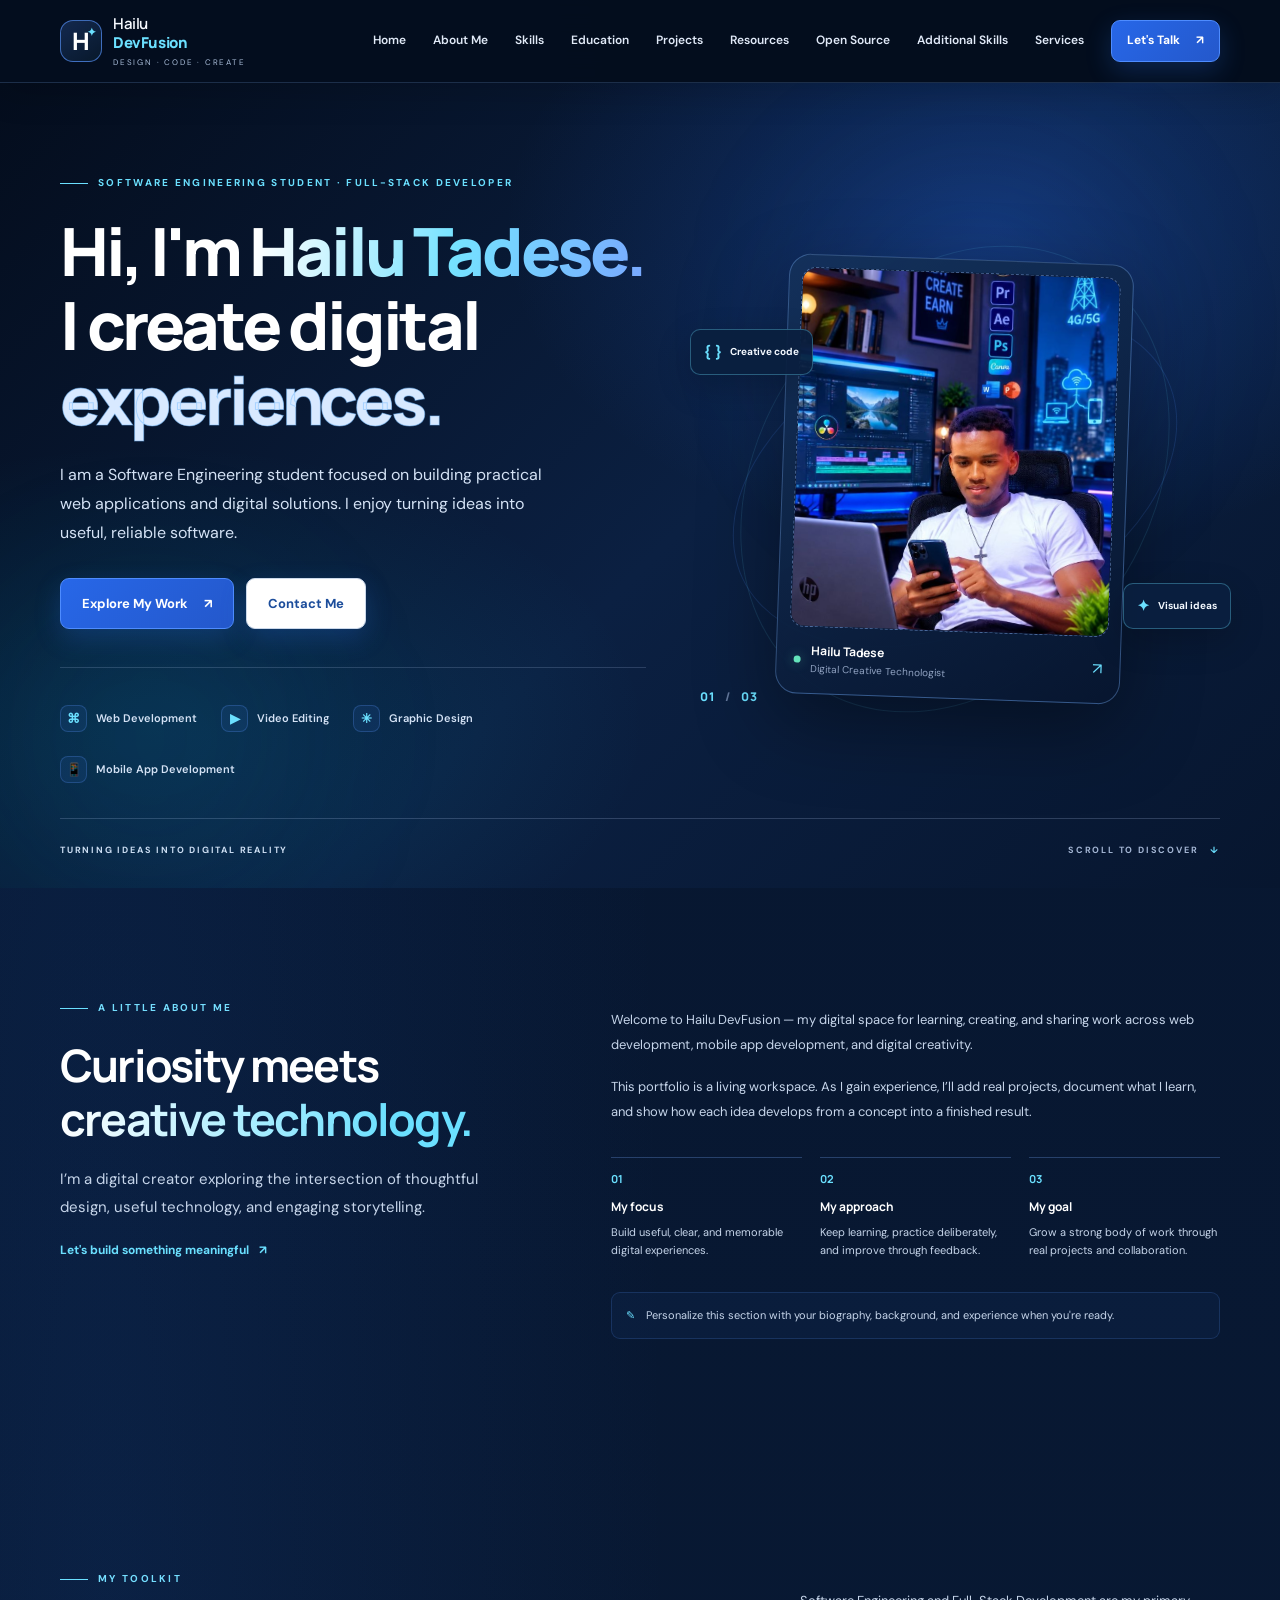
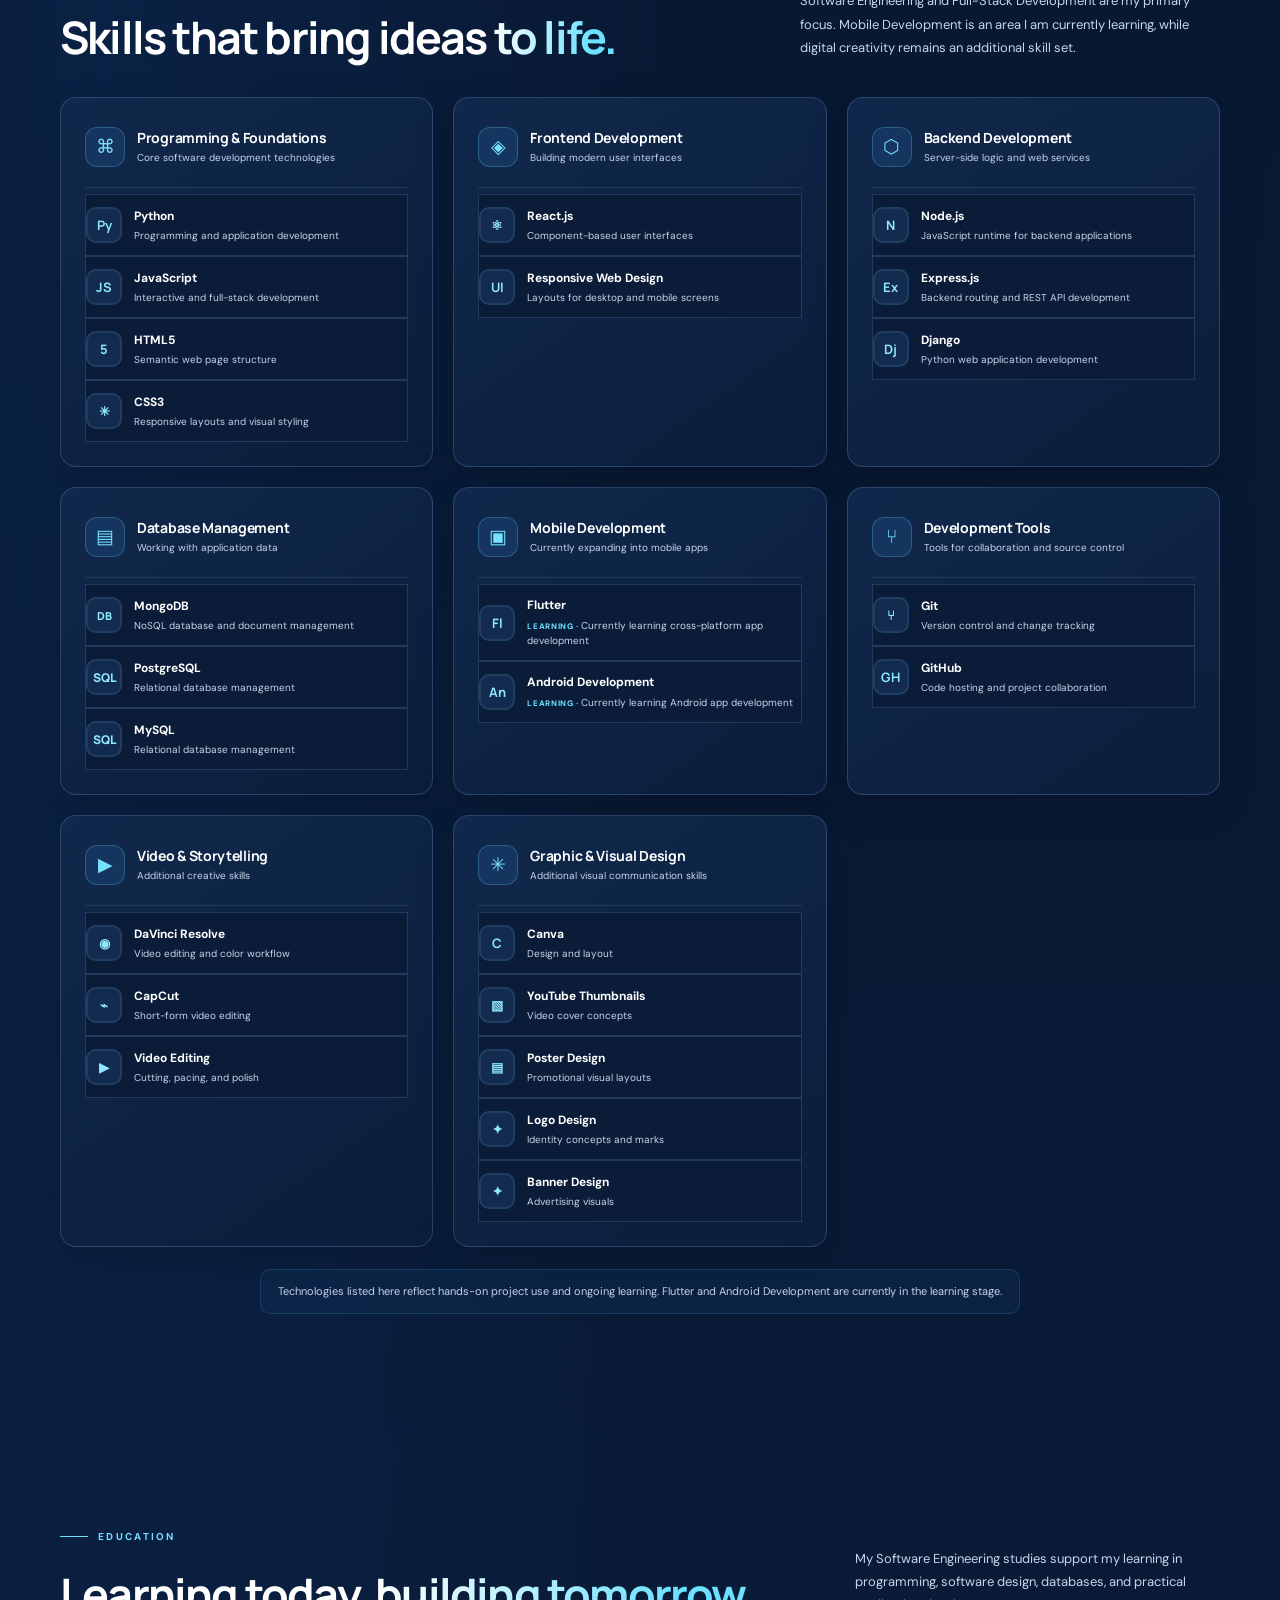
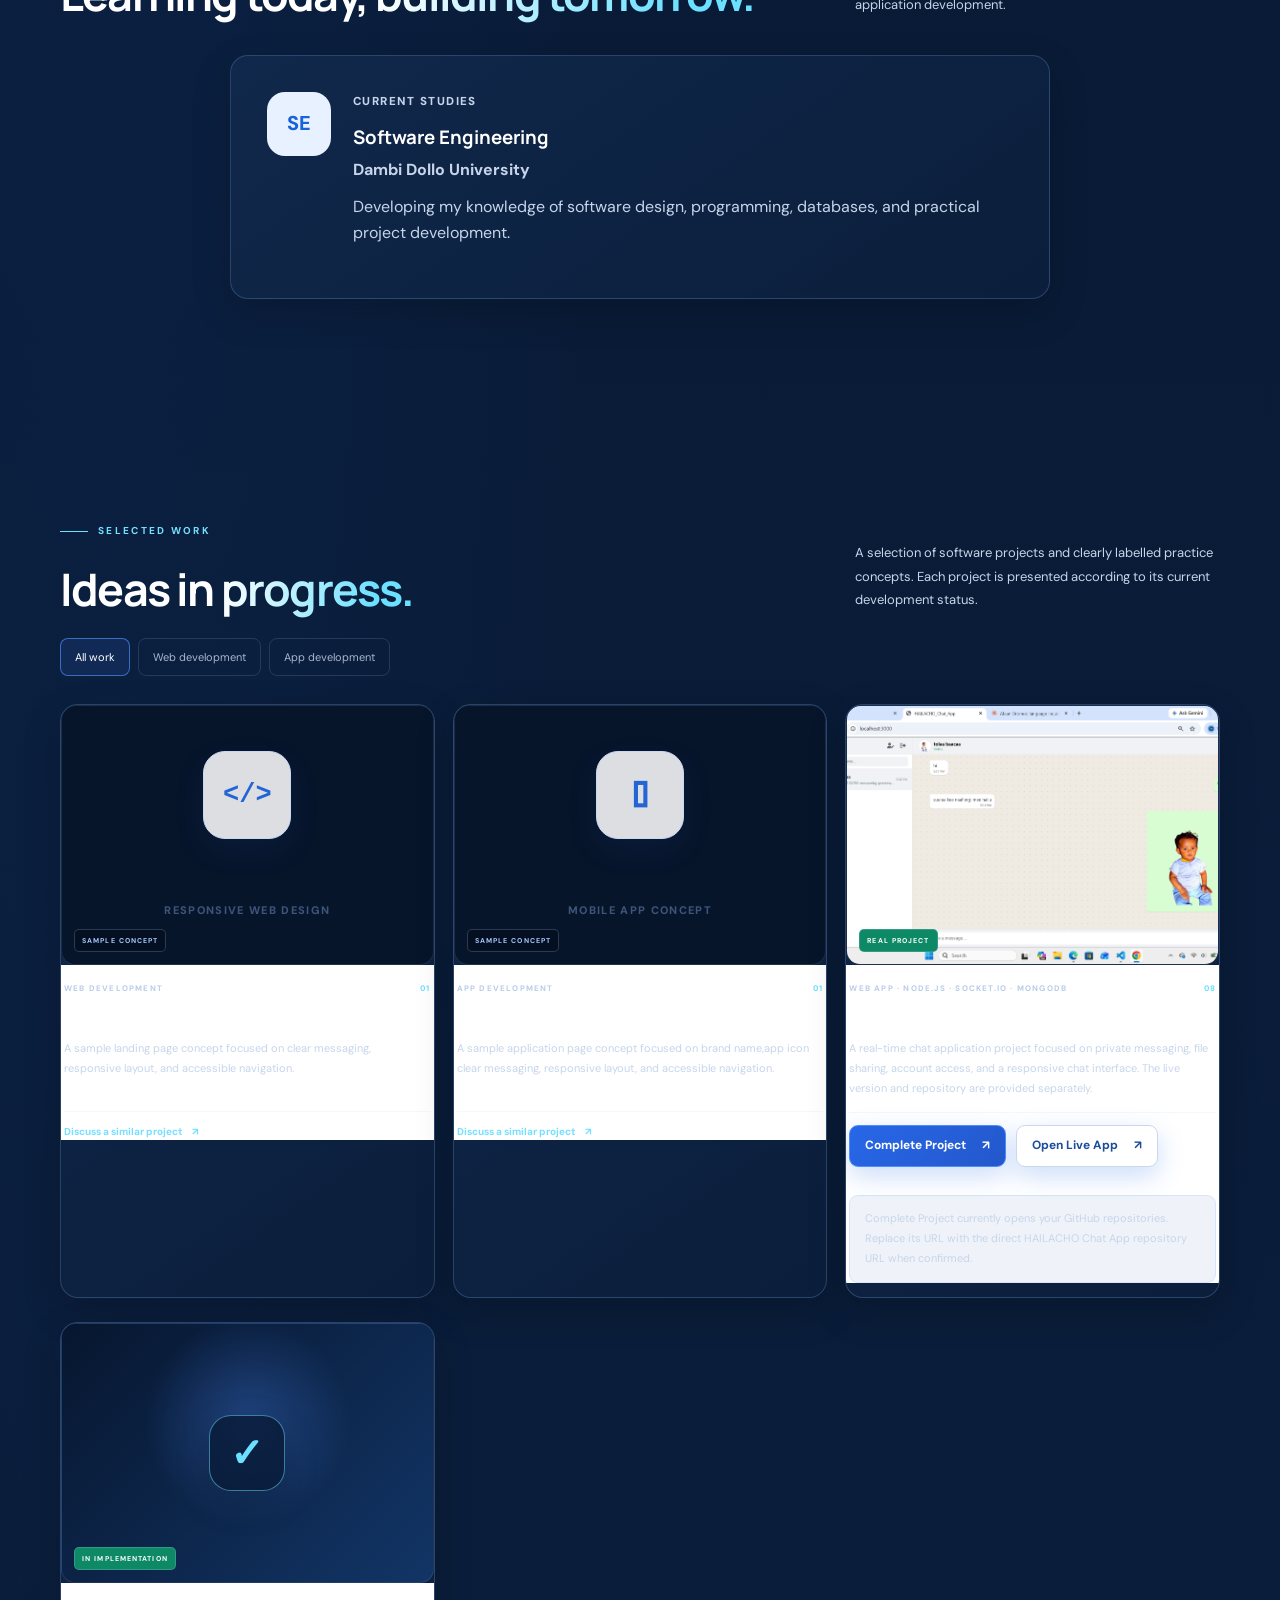
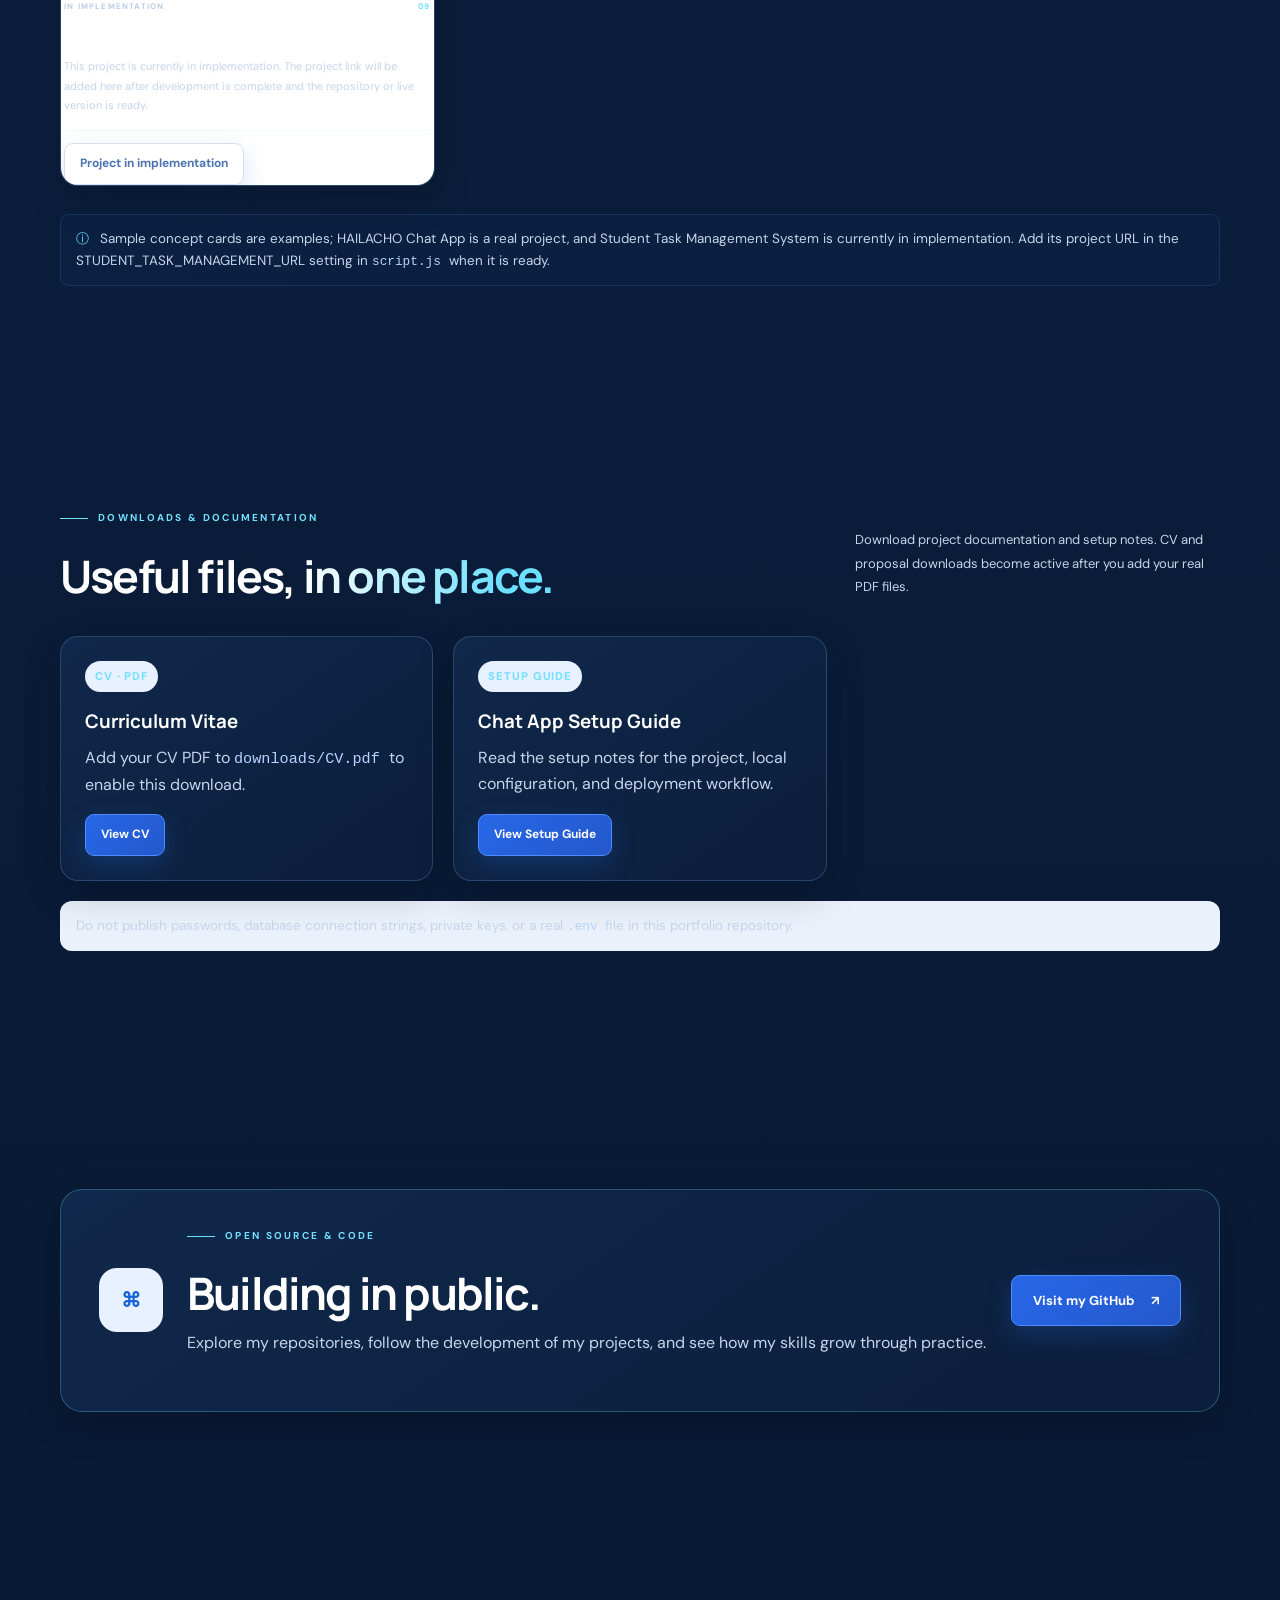
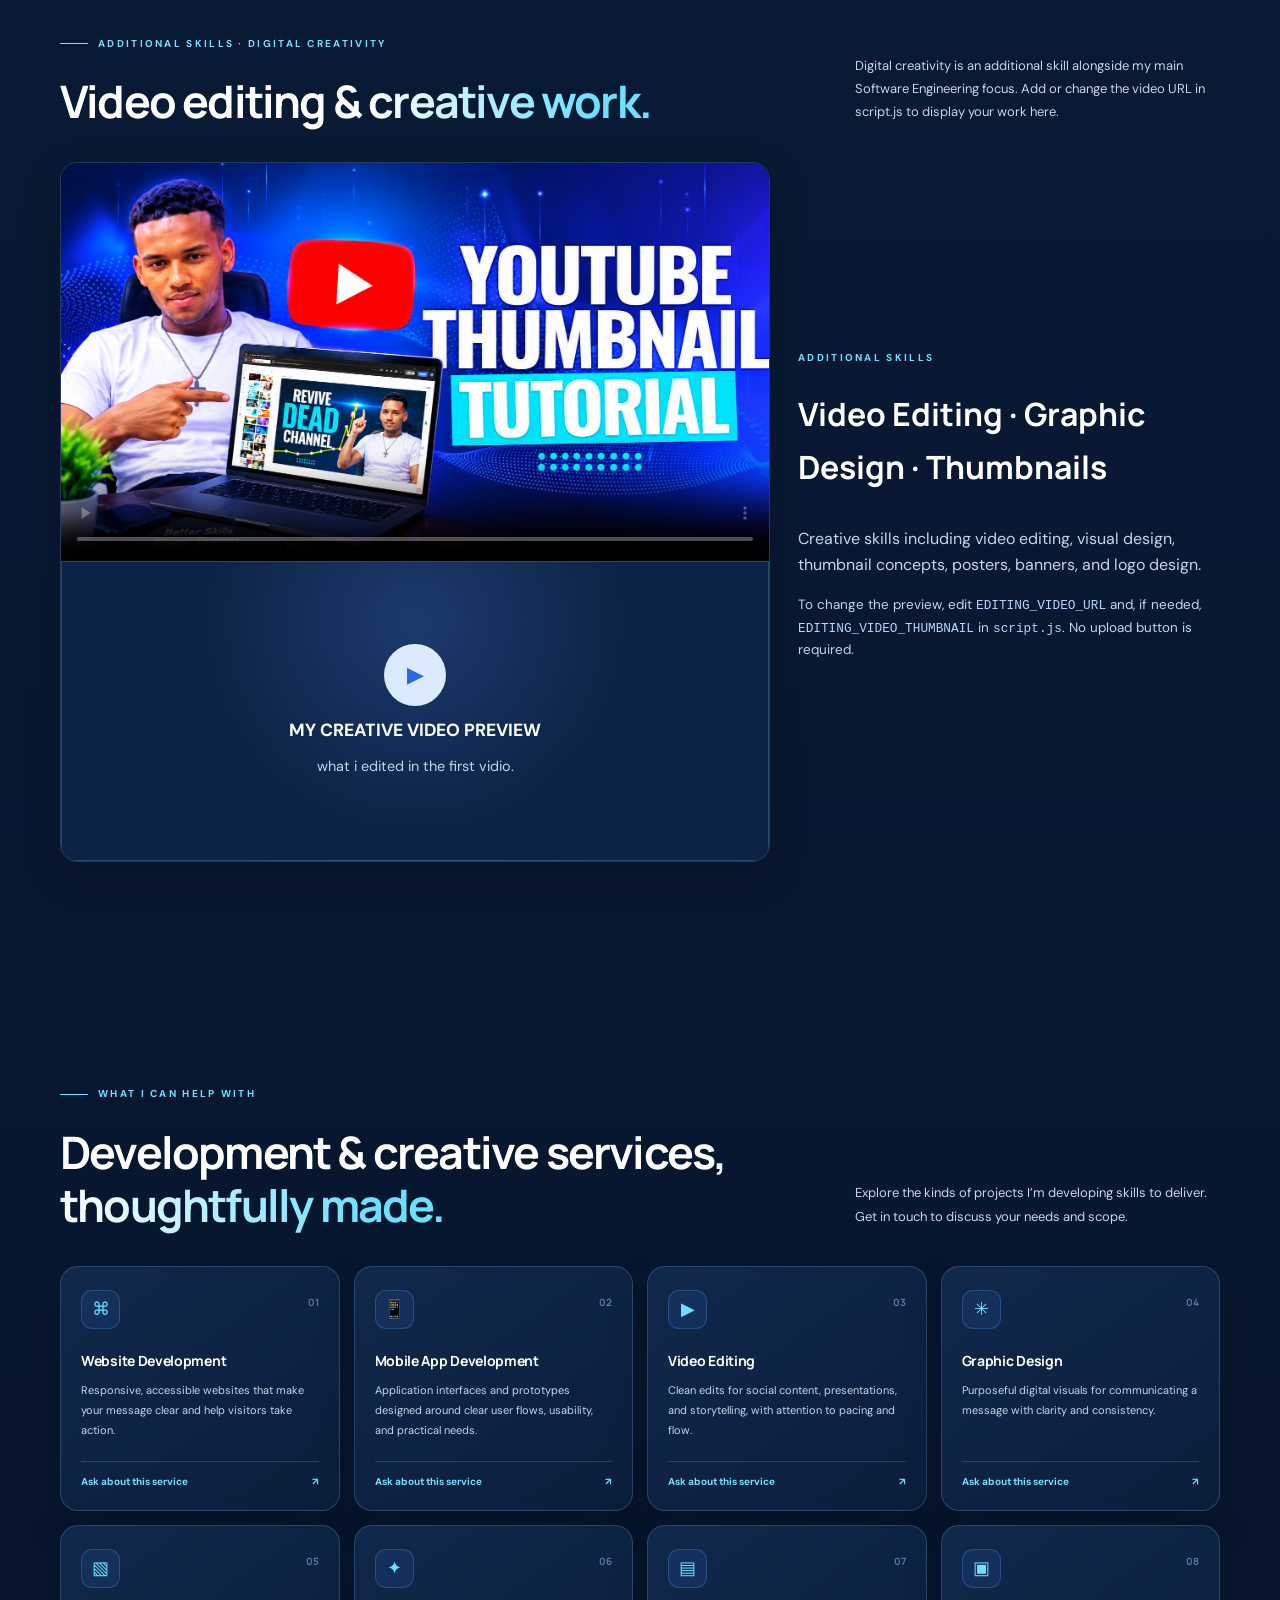
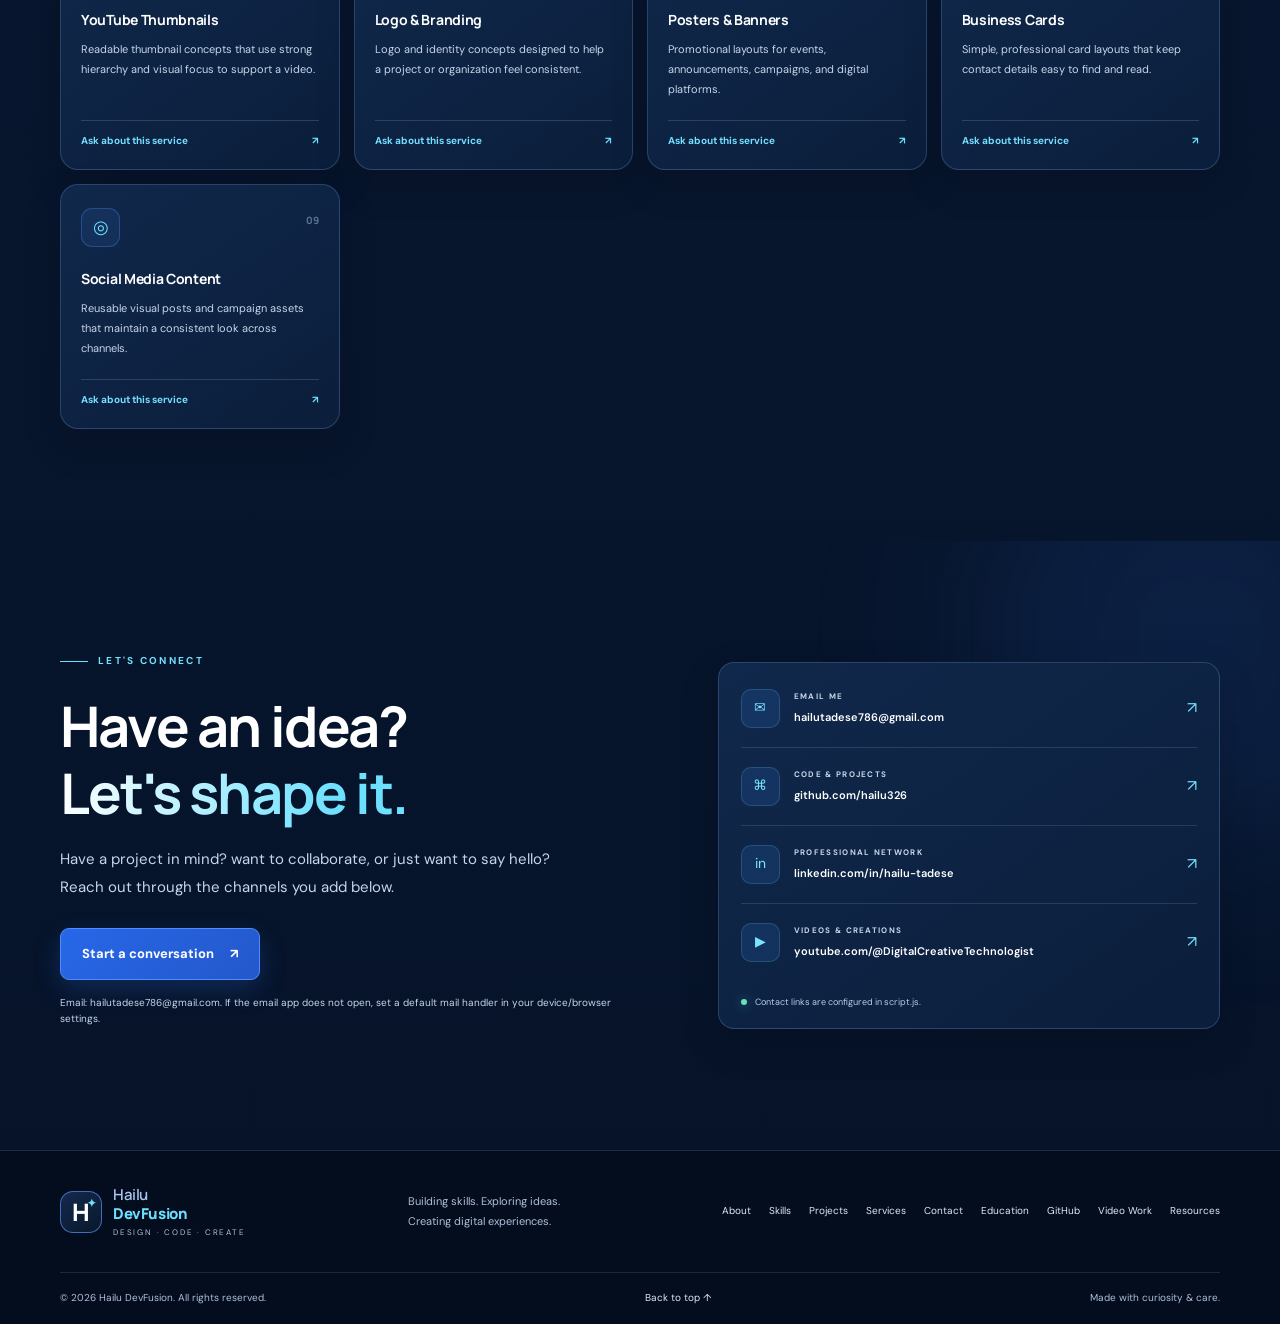
<file: index.html>
<!DOCTYPE html>

<html lang="en">
<head>
<meta charset="utf-8"/>
<meta content="width=device-width, initial-scale=1" name="viewport"/>
<meta content="Hailu DevFusion — portfolio of Hailu Tadese, Software Engineering Student and Full-Stack Developer. Software projects, web development, and digital solutions." name="description"/>
<meta content="#08152e" name="theme-color"/>
<meta content="Hailu DevFusion | Software Engineering Student & Full-Stack Developer" property="og:title"/>
<meta content="Software development projects and digital solutions by Hailu Tadese." property="og:description"/>
<meta content="website" property="og:type"/>
<title>
   Hailu DevFusion | Software Engineering Student & Full-Stack Developer
  </title>
<link href="https://fonts.googleapis.com" rel="preconnect"/>
<link crossorigin="" href="https://fonts.gstatic.com" rel="preconnect"/>
<link href="https://fonts.googleapis.com/css2?family=DM+Sans:wght@400;500;600;700&amp;family=Manrope:wght@400;500;600;700;800&amp;display=swap" rel="stylesheet"/>
<link href="style.css" rel="stylesheet"/>
<script defer="" src="script.js">
</script>
</head>
<body>
<a class="skip-link" href="#main">
   Skip to content
  </a>
<header class="site-header" id="top">
<nav aria-label="Main navigation" class="nav container">
<a aria-label="Hailu DevFusion home" class="brand" href="#home">
<span aria-hidden="true" class="brand-mark">
      H
      <span>
       ✦
      </span>
</span>
<span class="brand-text">
      Hailu
      <strong>
       DevFusion
      </strong>
<small>
       DESIGN · CODE · CREATE
      </small>
</span>
</a>
<button aria-controls="nav-links" aria-expanded="false" aria-label="Open navigation menu" class="menu-toggle">
<span>
</span>
<span>
</span>
<span>
</span>
</button>
<div class="nav-links" id="nav-links">









<a href="#home">
      Home
     </a><a href="#about">
      About Me
     </a><a href="#skills">
      Skills
     </a><a href="#education">
      Education
     </a><a href="#projects">
      Projects
     </a><a href="#resources">
      Resources
     </a><a href="#github">Open Source</a><a href="#video-work">Additional Skills</a><a href="#services">
      Services
     </a><a class="button button-small nav-cta" href="#contact">
      Let's Talk
      <span aria-hidden="true">
       ↗
      </span>
</a></div>
</nav>
</header>
<main id="main">
<section class="hero section" id="home">
<div aria-hidden="true" class="hero-glow glow-one">
</div>
<div aria-hidden="true" class="hero-glow glow-two">
</div>
<div class="container hero-grid">
<div class="hero-copy reveal">
<p class="eyebrow">
<span class="eyebrow-line">
</span>
       SOFTWARE ENGINEERING STUDENT · FULL-STACK DEVELOPER
      </p>
<h1>
       Hi, I'm
       <span class="gradient-text">
        Hailu Tadese.
       </span>
<br/>
       I create digital
       <span class="outlined-text">
        experiences.
       </span>
</h1>
<p class="hero-description">
       I am a Software Engineering student focused on building practical web applications and digital solutions. I enjoy turning ideas into useful, reliable software.
      </p>
<div class="hero-actions">
<a class="button" href="#projects">
        Explore My Work
        <span aria-hidden="true">
         ↗
        </span>
</a>
<a class="button button-outline" href="#contact">
        Contact Me
       </a>
</div>
<div aria-label="Areas of focus" class="hero-highlights">
<div>
<span class="highlight-icon">
         ⌘
        </span>
<span>
         Web Development
        </span>
</div>
<div>
<span class="highlight-icon">
         ▶
        </span>
<span>
         Video Editing
        </span>
</div>
<div>
<span class="highlight-icon">
         ✳
        </span>
<span>
         Graphic Design
        </span>
</div>
<div>
<span class="highlight-icon">
         📱
        </span>
<span>
         Mobile App Development
        </span>
</div>
</div>
</div>
<div aria-label="Profile photo placeholder" class="hero-visual reveal">
<div class="visual-orbit orbit-a">
</div>
<div class="visual-orbit orbit-b">
</div>
<div class="profile-card">
<!-- CHANGE ONLY THE FILE NAME below if your profile photo has a different name. -->
<div class="photo-placeholder">
<img class="profile-photo" alt="Portrait of Hailu Tadese" src="assets/hailu-profile.jpg"/>
</div>
<div class="profile-caption">
<span class="status-dot">
</span>
<span>
<strong>
          Hailu Tadese
         </strong>
<small>
          Digital Creative Technologist
         </small>
</span>
<span aria-hidden="true" class="caption-arrow">
         ↗
        </span>
</div>
</div>
<div class="floating-chip chip-code">
<span>
        { }
       </span>
       Creative code
      </div>
<div class="floating-chip chip-design">
<span>
        ✦
       </span>
       Visual ideas
      </div>
<div class="visual-index">
       01
       <span>
        /
       </span>
       03
      </div>
</div>
</div>
<div class="hero-bottom container">
<span>
      TURNING IDEAS INTO DIGITAL REALITY
     </span>
<a href="#about">
      SCROLL TO DISCOVER
      <span aria-hidden="true">
       ↓
      </span>
</a>
</div>
</section>
<section class="section about-section" id="about">
<div class="container section-grid">
<div class="section-intro reveal">
<p class="eyebrow">
<span class="eyebrow-line">
</span>
       A LITTLE ABOUT ME
      </p>
<h2>
       Curiosity meets
       <br/>
<span class="gradient-text">
        creative technology.
       </span>
</h2>
<p class="section-lead">
       I’m a digital creator exploring the intersection of thoughtful design, useful technology, and engaging storytelling.
      </p>
<a class="text-link" href="#contact">
       Let's build something meaningful
       <span aria-hidden="true">
        ↗
       </span>
</a>
</div>
<div class="about-content reveal">
<p>
       Welcome to Hailu DevFusion — my digital space for learning, creating, and sharing work across web development, mobile app development, and digital creativity.
      </p>
<p>
       This portfolio is a living workspace. As I gain experience, I’ll add real projects, document what I learn, and show how each idea develops from a concept into a finished result.
      </p>
<div class="about-facts">
<div>
<span class="fact-number">
         01
        </span>
<strong>
         My focus
        </strong>
<p>
         Build useful, clear, and memorable digital experiences.
        </p>
</div>
<div>
<span class="fact-number">
         02
        </span>
<strong>
         My approach
        </strong>
<p>
         Keep learning, practice deliberately, and improve through feedback.
        </p>
</div>
<div>
<span class="fact-number">
         03
        </span>
<strong>
         My goal
        </strong>
<p>
         Grow a strong body of work through real projects and collaboration.
        </p>
</div>
</div>
<p class="edit-note">
<span aria-hidden="true">
        ✎
       </span>
       Personalize this section with your biography, background, and experience when you're ready.
      </p>
</div>
</div>
</section>
<section class="section skills-section" id="skills">
<div class="container">
<div class="section-heading reveal">
<div>
<p class="eyebrow">
<span class="eyebrow-line">
</span>
        MY TOOLKIT
       </p>
<h2>
        Skills that bring ideas
        <span class="gradient-text">
         to life.
        </span>
</h2>
</div>
<p>
       Software Engineering and Full-Stack Development are my primary focus. Mobile Development is an area I am currently learning, while digital creativity remains an additional skill set.
      </p>
</div>
<div class="skill-groups">
<article class="skill-group reveal">
<div class="skill-group-heading"><span class="group-icon">⌘</span><div><h3>Programming &amp; Foundations</h3><p>Core software development technologies</p></div></div>
<div class="skill-list">
<div class="skill-item"><span class="skill-icon">Py</span><span><strong>Python</strong><small>Programming and application development</small></span></div>
<div class="skill-item"><span class="skill-icon js">JS</span><span><strong>JavaScript</strong><small>Interactive and full-stack development</small></span></div>
<div class="skill-item"><span class="skill-icon html">5</span><span><strong>HTML5</strong><small>Semantic web page structure</small></span></div>
<div class="skill-item"><span class="skill-icon css">✳</span><span><strong>CSS3</strong><small>Responsive layouts and visual styling</small></span></div>
</div></article>
<article class="skill-group reveal">
<div class="skill-group-heading"><span class="group-icon">◈</span><div><h3>Frontend Development</h3><p>Building modern user interfaces</p></div></div>
<div class="skill-list">
<div class="skill-item"><span class="skill-icon react">⚛</span><span><strong>React.js</strong><small>Component-based user interfaces</small></span></div>
<div class="skill-item"><span class="skill-icon">UI</span><span><strong>Responsive Web Design</strong><small>Layouts for desktop and mobile screens</small></span></div>
</div></article>
<article class="skill-group reveal">
<div class="skill-group-heading"><span class="group-icon">⬡</span><div><h3>Backend Development</h3><p>Server-side logic and web services</p></div></div>
<div class="skill-list">
<div class="skill-item"><span class="skill-icon node">N</span><span><strong>Node.js</strong><small>JavaScript runtime for backend applications</small></span></div>
<div class="skill-item"><span class="skill-icon">Ex</span><span><strong>Express.js</strong><small>Backend routing and REST API development</small></span></div>
<div class="skill-item"><span class="skill-icon">Dj</span><span><strong>Django</strong><small>Python web application development</small></span></div>
</div></article>
<article class="skill-group reveal">
<div class="skill-group-heading"><span class="group-icon">▤</span><div><h3>Database Management</h3><p>Working with application data</p></div></div>
<div class="skill-list">
<div class="skill-item database-skill"><span class="skill-icon mongo">DB</span><span><strong>MongoDB</strong><small>NoSQL database and document management</small></span></div>
<div class="skill-item database-skill"><span class="skill-icon sql">SQL</span><span><strong>PostgreSQL</strong><small>Relational database management</small></span></div>
<div class="skill-item database-skill"><span class="skill-icon sql">SQL</span><span><strong>MySQL</strong><small>Relational database management</small></span></div>
</div></article>
<article class="skill-group reveal">
<div class="skill-group-heading"><span class="group-icon">▣</span><div><h3>Mobile Development</h3><p>Currently expanding into mobile apps</p></div></div>
<div class="skill-list">
<div class="skill-item"><span class="skill-icon">Fl</span><span><strong>Flutter</strong><small>Currently learning cross-platform app development</small></span></div>
<div class="skill-item"><span class="skill-icon">An</span><span><strong>Android Development</strong><small>Currently learning Android app development</small></span></div>
</div></article>
<article class="skill-group reveal">
<div class="skill-group-heading"><span class="group-icon">⑂</span><div><h3>Development Tools</h3><p>Tools for collaboration and source control</p></div></div>
<div class="skill-list">
<div class="skill-item"><span class="skill-icon git">⑂</span><span><strong>Git</strong><small>Version control and change tracking</small></span></div>
<div class="skill-item"><span class="skill-icon git">GH</span><span><strong>GitHub</strong><small>Code hosting and project collaboration</small></span></div>
</div></article>
<article class="skill-group reveal">
<div class="skill-group-heading"><span class="group-icon">▶</span><div><h3>Video &amp; Storytelling</h3><p>Additional creative skills</p></div></div>
<div class="skill-list">
<div class="skill-item"><span class="skill-icon resolve">◉</span><span><strong>DaVinci Resolve</strong><small>Video editing and color workflow</small></span></div>
<div class="skill-item"><span class="skill-icon capcut">⌁</span><span><strong>CapCut</strong><small>Short-form video editing</small></span></div>
<div class="skill-item"><span class="skill-icon video">▶</span><span><strong>Video Editing</strong><small>Cutting, pacing, and polish</small></span></div>
</div></article>
<article class="skill-group reveal">
<div class="skill-group-heading"><span class="group-icon">✳</span><div><h3>Graphic &amp; Visual Design</h3><p>Additional visual communication skills</p></div></div>
<div class="skill-list">
<div class="skill-item"><span class="skill-icon canva">C</span><span><strong>Canva</strong><small>Design and layout</small></span></div>
<div class="skill-item"><span class="skill-icon thumb">▧</span><span><strong>YouTube Thumbnails</strong><small>Video cover concepts</small></span></div>
<div class="skill-item"><span class="skill-icon poster">▤</span><span><strong>Poster Design</strong><small>Promotional visual layouts</small></span></div>
<div class="skill-item"><span class="skill-icon logo">✦</span><span><strong>Logo Design</strong><small>Identity concepts and marks</small></span></div>
<div class="skill-item"><span class="skill-icon banner">✦</span><span><strong>Banner Design</strong><small>Advertising visuals</small></span></div>
</div></article>
</div>
<p class="skills-disclaimer">Technologies listed here reflect hands-on project use and ongoing learning. Flutter and Android Development are currently in the learning stage.</p>
</div>
</section>
<section class="section education-section light-section" id="education">
<div class="container">
<div class="section-heading reveal">
<div>
<p class="eyebrow">
<span class="eyebrow-line">
</span>
        EDUCATION
       </p>
<h2>
        Learning today,
        <span class="gradient-text">
         building tomorrow.
        </span>
</h2>
</div>
<p>
       My Software Engineering studies support my learning in programming, software design, databases, and practical application development.
      </p>
</div>
<div class="education-card reveal">
<div aria-hidden="true" class="education-mark">
       SE
      </div>
<div>
<p class="education-kicker">
        CURRENT STUDIES
       </p>
<h3>
        Software Engineering
       </h3>
<p class="education-school">
        Dambi Dollo University
       </p>
<p>
        Developing my knowledge of software design, programming, databases, and practical project development.
       </p>
</div>
</div>
</div>
</section>





<section class="section projects-section" id="projects">
<div class="container">
<div class="section-heading reveal">
<div>
<p class="eyebrow">
<span class="eyebrow-line">
</span>
        SELECTED WORK
       </p>
<h2>
        Ideas in
        <span class="gradient-text">
         progress.
        </span>
</h2>
</div>
<p>
       A selection of software projects and clearly labelled practice concepts. Each project is presented according to its current development status.
      </p>
</div>
<div aria-label="Filter projects" class="project-filters reveal" role="group">
<button aria-pressed="true" class="filter-button active" data-filter="all" type="button">
       All work
      </button>
<button aria-pressed="false" class="filter-button" data-filter="web" type="button">
       Web development
      </button>
      <button aria-pressed="false" class="filter-button" data-filter="mobile-app" type="button">
       App development
      </button>




</div>
<div class="project-grid">
<article class="project-card reveal" data-category="web">
<a aria-label="Ask about the sample responsive website concept" class="project-preview generated-preview preview-web" href="#contact">
<span class="sample-label">
         SAMPLE CONCEPT
        </span>
<span class="generated-preview-label">
         RESPONSIVE WEB DESIGN
        </span>
</a>
<div class="project-info">
<div class="project-meta">
<span>
          WEB DEVELOPMENT
         </span>
<span>
          01
         </span>
</div>
<h3>
         Responsive Website Concept
        </h3>
<p>
         A sample landing page concept focused on clear messaging, responsive layout, and accessible navigation.
        </p>
<div class="project-links">
<a class="text-link" href="#contact">
          Discuss a similar project
          <span>
           ↗
          </span>
</a>
</div>
</div>
</article>
<article class="project-card reveal" data-category="mobile-app">
<a aria-label="Ask about the sample mobile app concept" class="project-preview generated-preview preview-mobile preview-web" href="#contact">
<span class="sample-label">
         SAMPLE CONCEPT
        </span>
<span class="generated-preview-label">
         MOBILE APP CONCEPT
        </span>
</a>
<div class="project-info">
<div class="project-meta">
<span>APP DEVELOPMENT</span>
<span>
          01
         </span>
</div>
<h3>
         Responsive mobile app Concept
        </h3>
<p>
         A sample application page concept focused on brand name,app icon clear messaging, responsive layout, and accessible navigation.
        </p>
<div class="project-links">
<a class="text-link" href="#contact">
          Discuss a similar project
          <span>
           ↗
          </span>
</a>
</div>
</div>
</article>





<article class="project-card reveal chat-app-project" data-category="web">
<a aria-label="Open HAILACHO Chat App live" class="project-preview chat-app-preview" href="https://chat-app-1-x96z.onrender.com" rel="noopener noreferrer" target="_blank">
<img alt="Screenshot of HAILACHO Chat App showing its chat interface" loading="lazy" src="assets/Chat-App-Screenshot.png"/>
<span class="sample-label real-project-label">
         REAL PROJECT
        </span>
</a>
<div class="project-info">
<div class="project-meta">
<span>
          WEB APP · NODE.JS · SOCKET.IO · MONGODB
         </span>
<span>
          08
         </span>
</div>
<h3>
         HAILACHO Chat App
        </h3>
<p>
         A real-time chat application project focused on private messaging, file sharing, account access, and a responsive chat interface. The live version and repository are provided separately.
        </p>
<div class="project-links project-action-links">
<a class="button button-small" href="https://github.com/hailu326?tab=repositories" rel="noopener noreferrer" target="_blank">
          Complete Project
          <span aria-hidden="true">
           ↗
          </span>
</a>
<a class="button button-small button-outline" href="https://chat-app-1-x96z.onrender.com" rel="noopener noreferrer" target="_blank">
          Open Live App
          <span aria-hidden="true">
           ↗
          </span>
</a>
</div>
<p class="project-note">
         Complete Project currently opens your GitHub repositories. Replace its URL with the direct HAILACHO Chat App repository URL when confirmed.
        </p>
</div>
</article>
<article class="project-card reveal student-project-card" data-category="web">
<div aria-label="Student Task Management System project in implementation" class="project-preview student-project-preview">
<span aria-hidden="true" class="student-project-symbol">✓</span>
<span class="sample-label real-project-label">IN IMPLEMENTATION</span>
</div>
<div class="project-info">
<div class="project-meta">
<span>IN IMPLEMENTATION</span>
<span>09</span>
</div>
<h3>Student Task Management System</h3>
<p>This project is currently in implementation. The project link will be added here after development is complete and the repository or live version is ready.</p>
<div class="project-links project-action-links">
<a aria-disabled="true" class="button button-small button-outline student-project-link" data-student-project-link="" href="#projects">Project in implementation</a>
</div>
</div>
</article>
</div>
<p class="project-note">
<span aria-hidden="true">
       ⓘ
      </span>
      Sample concept cards are examples; HAILACHO Chat App is a real project, and Student Task Management System is currently in implementation. Add its project URL in the STUDENT_TASK_MANAGEMENT_URL setting in
      <code>
       script.js
      </code>
      when it is ready.
     </p>
</div>
</section><section class="section resources-section light-section" id="resources">
<div class="container">
<div class="section-heading reveal">
<div>
<p class="eyebrow">
<span class="eyebrow-line">
</span>
        DOWNLOADS &amp; DOCUMENTATION
       </p>
<h2>
        Useful files,
        <span class="gradient-text">
         in one place.
        </span>
</h2>
</div>
<p>
       Download project documentation and setup notes. CV and proposal downloads become active after you add your real PDF files.
      </p>
</div>
<div class="resource-grid">
<article class="resource-card reveal">
<span class="resource-type">
        CV · PDF
       </span>
<h3>
        Curriculum Vitae
       </h3>
<p>
        Add your CV PDF to
        <code>
         downloads/CV.pdf
        </code>
        to enable this download.
       </p>
<a
  class="button button-small"
  href="downloads/Hailu_Tadese_CV.pdf"
  target="_blank"
  rel="noopener noreferrer"
>
  View CV
</a>
</article>
<!--<article class="resource-card reveal">
<span class="resource-type">
        PDF · DOCUMENTATION
       </span>
<h3>
        HAILACHO Chat App Documentation
       </h3>
<p>
        Add your actual documentation PDF to
        <code>
         downloads/ChatApp_Documentation.pdf
        </code>
        .
       </p>
<a aria-disabled="true" class="button button-small resource-pending" href="downloads/ChatApp_Documentation.pdf">
        Documentation PDF (coming soon)
       </a>
</article>-->
<article class="resource-card reveal">
<span class="resource-type">
        SETUP GUIDE
       </span>
<h3>
        Chat App Setup Guide
       </h3>
<p>
        Read the setup notes for the project, local configuration, and deployment workflow.
       </p>
<a
  class="button button-small"
  href="downloads/CHAT_APP_SETUP.txt"
  target="_blank"
  rel="noopener noreferrer"
>
  View Setup Guide
</a>
</article>
</div>
<p class="resource-note">
      Do not publish passwords, database connection strings, private keys, or a real
      <code>
       .env
      </code>
      file in this portfolio repository.
     </p>
</div>
</section><section class="section github-section light-section" id="github">
<div class="container github-panel reveal">
<div aria-hidden="true" class="github-icon">
      ⌘
     </div>
<div class="github-copy">
<p class="eyebrow">
<span class="eyebrow-line">
</span>
       OPEN SOURCE &amp; CODE
      </p>
<h2>
       Building in public.
      </h2>
<p>
       Explore my repositories, follow the development of my projects, and see how my skills grow through practice.
      </p>
</div>
<a class="button" href="https://github.com/hailu326" rel="noopener noreferrer" target="_blank">
      Visit my GitHub
      <span aria-hidden="true">
       ↗
      </span>
</a>
</div>
</section><section class="section video-work-section" id="video-work">
<div class="container">
<div class="section-heading reveal">
<div>
<p class="eyebrow"><span class="eyebrow-line"></span> ADDITIONAL SKILLS · DIGITAL CREATIVITY</p>
<h2>Video editing &amp; <span class="gradient-text">creative work.</span></h2>
</div>
<p>Digital creativity is an additional skill alongside my main Software Engineering focus. Add or change the video URL in script.js to display your work here.</p>
</div>
<div class="video-work-grid">
<div class="video-player-card reveal" id="editing-video-card">
<video aria-label="Digital creativity video portfolio preview" controls=""  id="editing-video-player" playsinline="" poster="assets/youtube-thumbnail.png" preload="metadata">
<source id="editing-video-source" src="assets/1021.mp4" type="video/mp4"/>
</video>
<div class="video-empty-state" id="video-empty-state">
<span aria-hidden="true" class="video-play-icon">▶</span>
<strong>MY CREATIVE VIDEO PREVIEW</strong>
<span>what i edited in the first vidio.</span>
</div>
</div>
<div class="video-work-copy reveal">
<p class="eyebrow">ADDITIONAL SKILLS</p>
<h3>Video Editing · Graphic Design · Thumbnails</h3>
<p>Creative skills including video editing, visual design, thumbnail concepts, posters, banners, and logo design.</p>
<p class="video-file-help">To change the preview, edit <code>EDITING_VIDEO_URL</code> and, if needed, <code>EDITING_VIDEO_THUMBNAIL</code> in <code>script.js</code>. No upload button is required.</p>
</div>
</div>
</div>
</section><section class="section services-section" id="services">
<div class="container">
<div class="section-heading reveal">
<div>
<p class="eyebrow">
<span class="eyebrow-line">
</span>
        WHAT I CAN HELP WITH
       </p>
<h2>
        Development & creative services,
        <span class="gradient-text">
         thoughtfully made.
        </span>
</h2>
</div>
<p>
       Explore the kinds of projects I’m developing skills to deliver. Get in touch to discuss your needs and scope.
      </p>
</div>
<div class="services-grid">
<article class="service-card reveal">
<span class="service-icon">
        ⌘
       </span>
<span class="service-number">
        01
       </span>
<h3>
        Website Development
       </h3>
<p>
        Responsive, accessible websites that make your message clear and help visitors take action.
       </p>
<a aria-label="Ask about website development" class="service-link" href="#contact">
        Ask about this service
        <span>
         ↗
        </span>
</a>
</article>
<article class="service-card reveal">
<span class="service-icon">
        📱
       </span>
<span class="service-number">
        02
       </span>
<h3>
        Mobile App Development
       </h3>
<p>
        Application interfaces and prototypes designed around clear user flows, usability, and practical needs.
       </p>
<a aria-label="Ask about website development" class="service-link" href="#contact">
        Ask about this service
        <span>
         ↗
        </span>
</a>
</article>
<article class="service-card reveal">
<span class="service-icon">
        ▶
       </span>
<span class="service-number">
        03
       </span>
<h3>
        Video Editing
       </h3>
<p>
        Clean edits for social content, presentations, and storytelling, with attention to pacing and flow.
       </p>
<a aria-label="Ask about video editing" class="service-link" href="#contact">
        Ask about this service
        <span>
         ↗
        </span>
</a>
</article>
<article class="service-card reveal">
<span class="service-icon">
        ✳
       </span>
<span class="service-number">
        04
       </span>
<h3>
        Graphic Design
       </h3>
<p>
        Purposeful digital visuals for communicating a message with clarity and consistency.
       </p>
<a aria-label="Ask about graphic design" class="service-link" href="#contact">
        Ask about this service
        <span>
         ↗
        </span>
</a>
</article>
<article class="service-card reveal">
<span class="service-icon">
        ▧
       </span>
<span class="service-number">
        05
       </span>
<h3>
        YouTube Thumbnails
       </h3>
<p>
        Readable thumbnail concepts that use strong hierarchy and visual focus to support a video.
       </p>
<a aria-label="Ask about YouTube thumbnails" class="service-link" href="#contact">
        Ask about this service
        <span>
         ↗
        </span>
</a>
</article>
<article class="service-card reveal">
<span class="service-icon">
        ✦
       </span>
<span class="service-number">
        06
       </span>
<h3>
        Logo &amp; Branding
       </h3>
<p>
        Logo and identity concepts designed to help a project or organization feel consistent.
       </p>
<a aria-label="Ask about logo and branding design" class="service-link" href="#contact">
        Ask about this service
        <span>
         ↗
        </span>
</a>
</article>
<article class="service-card reveal">
<span class="service-icon">
        ▤
       </span>
<span class="service-number">
        07
       </span>
<h3>
        Posters &amp; Banners
       </h3>
<p>
        Promotional layouts for events, announcements, campaigns, and digital platforms.
       </p>
<a aria-label="Ask about poster and banner design" class="service-link" href="#contact">
        Ask about this service
        <span>
         ↗
        </span>
</a>
</article>
<article class="service-card reveal">
<span class="service-icon">
        ▣
       </span>
<span class="service-number">
        08
       </span>
<h3>
        Business Cards
       </h3>
<p>
        Simple, professional card layouts that keep contact details easy to find and read.
       </p>
<a aria-label="Ask about business card design" class="service-link" href="#contact">
        Ask about this service
        <span>
         ↗
        </span>
</a>
</article>
<article class="service-card reveal">
<span class="service-icon">
        ◎
       </span>
<span class="service-number">
        09
       </span>
<h3>
        Social Media Content
       </h3>
<p>
        Reusable visual posts and campaign assets that maintain a consistent look across channels.
       </p>
<a aria-label="Ask about social media content design" class="service-link" href="#contact">
        Ask about this service
        <span>
         ↗
        </span>
</a>
</article>
</div>
</div>
</section><section class="section contact-section" id="contact">
<div aria-hidden="true" class="contact-glow">
</div>
<div class="container contact-grid">
<div class="contact-copy reveal">
<p class="eyebrow">
<span class="eyebrow-line">
</span>
       LET'S CONNECT
      </p>
<h2>
       Have an idea?
       <br/>
<span class="gradient-text">
        Let's shape it.
       </span>
</h2>
<p class="section-lead">
       Have a project in mind? want to collaborate, or just want to say hello? Reach out through the channels you add below.
      </p>
<a class="button" data-email-link="" href="mailto:hailutadese786@gmail.com">
       Start a conversation
       <span aria-hidden="true">
        ↗
       </span>
</a>
<p class="contact-small">
       Email: hailutadese786@gmail.com. If the email app does not open, set a default mail handler in your device/browser settings.
      </p>
</div>
<div class="contact-panel reveal">
<a class="contact-row" data-email-link="" href="mailto:hailutadese786@gmail.com">
<span class="contact-row-icon">
        ✉
       </span>
<span>
<small>
         EMAIL ME
        </small>
<strong data-email-text="">
         hailutadese786@gmail.com
        </strong>
</span>
<span class="contact-arrow">
        ↗
       </span>
</a>
<a class="contact-row" data-social="github" href="https://github.com/hailu326" rel="noopener noreferrer" target="_blank">
<span class="contact-row-icon">
        ⌘
       </span>
<span>
<small>
         CODE &amp; PROJECTS
        </small>
<strong data-social-text="github">
         hailu326
        </strong>
</span>
<span class="contact-arrow">
        ↗
       </span>
</a>
<a class="contact-row" data-social="linkedin" href="https://www.linkedin.com/in/hailu-tadese" rel="noopener noreferrer" target="_blank">
<span class="contact-row-icon">
        in
       </span>
<span>
<small>
         PROFESSIONAL NETWORK
        </small>
<strong data-social-text="linkedin">
         Hailu Tadese
        </strong>
</span>
<span class="contact-arrow">
        ↗
       </span>
</a>
<a class="contact-row" data-social="youtube" href="https://www.youtube.com/@DigitalCreativeTechnologist" rel="noopener noreferrer" target="_blank">
<span class="contact-row-icon">
        ▶
       </span>
<span>
<small>
         VIDEOS &amp; CREATIONS
        </small>
<strong data-social-text="youtube">
         Digital Creative Technologist
        </strong>
</span>
<span class="contact-arrow">
        ↗
       </span>
</a>
<div class="contact-footnote">
<span class="status-dot">
</span>
       Contact links are configured in script.js.
      </div>
</div>
</div>
</section>
</main>
<footer class="site-footer">
<div class="container footer-main">
<a class="brand footer-brand" href="#home">
<span aria-hidden="true" class="brand-mark">
      H
      <span>
       ✦
      </span>
</span>
<span class="brand-text">
      Hailu
      <strong>
       DevFusion
      </strong>
<small>
       DESIGN · CODE · CREATE
      </small>
</span>
</a>
<p>
     Building skills. Exploring ideas.
     <br/>
     Creating digital experiences.
    </p>
<div class="footer-links">
<a href="#about">
      About
     </a>
<a href="#skills">
      Skills
     </a>
<a href="#projects">
      Projects
     </a>
<a href="#services">
      Services
     </a>
<a href="#contact">
      Contact
     </a>
<a href="#education">
      Education
     </a>
<a href="#github">
      GitHub
     </a>
<a href="#video-work">
      Video Work
     </a>
<a href="#resources">
      Resources
     </a>
</div>
</div>
<div class="container footer-bottom">
<span>
     ©
     <span id="year">
</span>
     Hailu DevFusion. All rights reserved.
    </span>
<a href="#top">
     Back to top ↑
    </a>
<span>
     Made with curiosity &amp; care.
    </span>
</div>
</footer>
</body>
</html>
</file>
<file: style.css>
/* Hailu DevFusion — editable design system */
:root {
  --bg: #0d1b33;
  --bg-deep: #091426;
  --panel: #142644;
  --panel-light: #1a3154;
  --white: #ffffff;
  --muted: #c1cce0;
  --subtle: #9aaed0;
  --blue: #4e8cff;
  --cyan: #66d9ff;
  --line: rgba(190, 211, 247, .20);
  --font-body: "DM Sans", sans-serif;
  --font-display: "Manrope", sans-serif;
  --radius: 18px;
  --container: 1160px;
}
* { box-sizing: border-box; }
html { scroll-behavior: smooth; scroll-padding-top: 92px; }
body { margin: 0; color: var(--white); background: var(--bg); font-family: var(--font-body); line-height: 1.65; -webkit-font-smoothing: antialiased; }
body.menu-open { overflow: hidden; }
a { color: inherit; text-decoration: none; }
button { font: inherit; }
button, a { -webkit-tap-highlight-color: transparent; }
button:focus-visible, a:focus-visible { outline: 3px solid var(--cyan); outline-offset: 4px; }
::selection { background: var(--blue); color: white; }
.container { width: min(var(--container), calc(100% - 48px)); margin-inline: auto; }
.section { padding: 112px 0; position: relative; }
.skip-link { position: absolute; left: 16px; top: -60px; z-index: 1000; padding: 10px 14px; color: #fff; background: var(--blue); border-radius: 8px; }
.skip-link:focus { top: 12px; }
.site-header { position: sticky; top: 0; z-index: 100; background: rgba(6, 17, 37, .86); backdrop-filter: blur(18px); border-bottom: 1px solid rgba(255,255,255,.06); }
.nav { min-height: 82px; display: flex; align-items: center; justify-content: space-between; gap: 28px; }
.brand { display: inline-flex; align-items: center; gap: 11px; flex-shrink: 0; }
.brand-mark { display: grid; place-items: center; width: 42px; height: 42px; border: 1px solid rgba(89,151,255,.65); border-radius: 13px; background: linear-gradient(145deg, rgba(78,140,255,.22), rgba(102,217,255,.06)); color: var(--white); font-family: var(--font-display); font-size: 24px; font-weight: 800; position: relative; }
.brand-mark span { color: var(--cyan); font-size: 11px; position: absolute; right: 5px; top: 2px; }
.brand-text { display: flex; flex-direction: column; line-height: 1.25; font-family: var(--font-display); font-size: 15px; font-weight: 600; letter-spacing: -.4px; }
.brand-text strong { color: var(--cyan); display: inline; font-weight: 800; }
.brand-text small { color: var(--subtle); font: 8px var(--font-body); letter-spacing: 1.8px; margin-top: 4px; }
.nav-links { display: flex; align-items: center; gap: 27px; }
.nav-links > a:not(.button) { font-size: 12px; font-weight: 600; color: #c0cbe0; transition: color .2s; }
.nav-links > a:not(.button):hover, .footer-links a:hover { color: var(--cyan); }
.button { display: inline-flex; justify-content: center; align-items: center; gap: 16px; padding: 14px 21px; border: 1px solid var(--blue); border-radius: 9px; color: white; background: linear-gradient(110deg, #3978ee, #3270d9); font-size: 13px; font-weight: 700; box-shadow: 0 8px 28px rgba(40,100,220,.18); transition: transform .2s, box-shadow .2s, background .2s; }
.button:hover { transform: translateY(-2px); box-shadow: 0 12px 32px rgba(40,100,220,.3); }
.button-small { padding: 10px 15px; font-size: 12px; }
.button-outline { background: rgba(255,255,255,.025); border-color: rgba(171,194,237,.28); box-shadow: none; }
.button-outline:hover { background: rgba(255,255,255,.08); }
.menu-toggle { display: none; border: 1px solid var(--line); border-radius: 10px; background: var(--panel); padding: 10px; width: 44px; height: 42px; cursor: pointer; }
.menu-toggle span { display: block; height: 2px; width: 21px; margin: 4px auto; background: var(--white); transition: transform .2s, opacity .2s; }
.hero { min-height: 700px; padding: 92px 0 30px; overflow: hidden; background: radial-gradient(ellipse at 12% 0%, rgba(27,74,148,.2), transparent 38%), linear-gradient(180deg, #091831 0%, #08152e 90%); }
.hero-grid { display: grid; grid-template-columns: 1.05fr .95fr; align-items: center; gap: 44px; min-height: 520px; }
.eyebrow { display: flex; align-items: center; gap: 10px; margin: 0 0 22px; color: var(--cyan); font-size: 10px; letter-spacing: 2.3px; font-weight: 700; }
.eyebrow-line { display: inline-block; width: 28px; height: 1px; background: var(--cyan); }
h1, h2, h3, p { margin-top: 0; }
h1, h2, h3 { font-family: var(--font-display); }
h1 { max-width: 680px; margin-bottom: 24px; font-size: clamp(42px, 5.2vw, 68px); line-height: 1.12; letter-spacing: -3.2px; font-weight: 800; }
.gradient-text { background: linear-gradient(100deg, #7eb2ff 5%, #59d6f9 95%); -webkit-background-clip: text; background-clip: text; color: transparent; }
.outlined-text { color: transparent; -webkit-text-stroke: 1px #8ba8d6; }
.hero-description { max-width: 490px; color: #a9b7d0; font-size: 16px; line-height: 1.8; margin-bottom: 30px; }
.hero-actions { display: flex; flex-wrap: wrap; gap: 12px; }
.hero-highlights { display: flex; gap: 24px; flex-wrap: wrap; padding-top: 37px; margin-top: 38px; border-top: 1px solid var(--line); }
.hero-highlights > div { display: flex; align-items: center; gap: 9px; color: #d1d9e9; font-size: 11px; font-weight: 600; }
.highlight-icon { display: grid; place-items: center; width: 27px; height: 27px; border: 1px solid rgba(91,151,255,.25); border-radius: 8px; color: var(--cyan); background: rgba(59,118,224,.1); font-size: 13px; }
.hero-visual { position: relative; display: grid; place-items: center; min-height: 470px; }
.profile-card { width: min(345px, 82%); position: relative; z-index: 2; padding: 12px; border: 1px solid rgba(153,188,247,.25); border-radius: 22px; background: linear-gradient(145deg, rgba(27,52,94,.9), rgba(9,24,49,.92)); box-shadow: 0 35px 90px rgba(0,0,0,.25); transform: rotate(2deg); }
.photo-placeholder { min-height: 360px; border-radius: 14px; background: radial-gradient(circle at 52% 32%, rgba(87,150,255,.25), transparent 30%), linear-gradient(155deg, #142c53, #0b1933 75%); border: 1px dashed rgba(144,187,255,.45); display: flex; flex-direction: column; justify-content: center; align-items: center; text-align: center; gap: 9px; color: #c7d5ed; }
.photo-symbol { width: 100px; height: 100px; border-radius: 50%; border: 1px solid rgba(113,190,255,.65); display: grid; place-items: center; color: var(--cyan); font: 800 28px var(--font-display); background: rgba(49,119,220,.13); box-shadow: 0 0 60px rgba(67,140,255,.12); }
.photo-plus { position: absolute; margin: -185px 0 0 215px; width: 28px; height: 28px; border-radius: 50%; display: grid; place-items: center; background: var(--blue); color: white; font-size: 19px; }
.photo-placeholder strong { font: 700 13px var(--font-display); margin-top: 10px; }
.photo-placeholder small { max-width: 190px; font-size: 10px; color: #8498bb; }
.profile-caption { display: flex; align-items: center; gap: 10px; padding: 15px 5px 5px; }
.profile-caption > span:nth-child(2) { display: flex; flex-direction: column; line-height: 1.4; }
.profile-caption strong { font: 700 12px var(--font-display); }
.profile-caption small { color: #91a3c2; font-size: 10px; margin-top: 3px; }
.status-dot { display: inline-block; width: 7px; height: 7px; background: #64e4bb; border-radius: 50%; box-shadow: 0 0 12px rgba(100,228,187,.4); flex-shrink: 0; }
.caption-arrow { margin-left: auto; color: var(--cyan); }
.visual-orbit { position: absolute; border: 1px solid rgba(78,140,255,.17); border-radius: 50%; transform: rotate(-25deg); }
.orbit-a { width: 470px; height: 300px; }
.orbit-b { width: 390px; height: 500px; transform: rotate(35deg); border-color: rgba(102,217,255,.12); }
.hero-glow { position: absolute; width: 300px; height: 300px; border-radius: 50%; filter: blur(80px); pointer-events: none; }
.glow-one { right: 12%; top: 12%; background: rgba(42,101,220,.15); }
.glow-two { left: 0; bottom: 0; background: rgba(24,132,184,.08); }
.floating-chip { position: absolute; z-index: 3; display: flex; align-items: center; gap: 8px; padding: 10px 13px; border: 1px solid rgba(150,184,241,.24); border-radius: 10px; background: rgba(10,28,57,.92); box-shadow: 0 12px 35px rgba(0,0,0,.2); color: #dce7f9; font-size: 10px; font-weight: 700; }
.floating-chip span { color: var(--cyan); font-size: 15px; }
.chip-code { top: 18%; left: 0; }
.chip-design { bottom: 18%; right: -2%; }
.visual-index { position: absolute; bottom: 2%; left: 2%; font: 800 12px var(--font-display); letter-spacing: 1px; color: var(--cyan); }
.visual-index span { color: #63789b; padding: 0 7px; }
.hero-bottom { display: flex; justify-content: space-between; gap: 20px; padding-top: 24px; margin-top: 35px; border-top: 1px solid rgba(255,255,255,.07); color: #64789d; font-size: 9px; letter-spacing: 1.8px; font-weight: 700; }
.hero-bottom a { color: #a4b6d4; }
.hero-bottom a span { color: var(--cyan); margin-left: 8px; }
.section-grid { display: grid; grid-template-columns: .85fr 1.15fr; gap: 100px; }
.about-section { background: #0a1832; }
h2 { margin-bottom: 20px; font-size: clamp(32px, 3.5vw, 46px); line-height: 1.2; letter-spacing: -1.8px; }
.section-lead { color: #a7b5ce; font-size: 15px; line-height: 1.85; max-width: 490px; }
.text-link { display: inline-flex; gap: 10px; align-items: center; color: var(--cyan); font-size: 12px; font-weight: 700; }
.text-link span { transition: transform .2s; }
.text-link:hover span { transform: translate(3px,-3px); }
.about-content { padding-top: 8px; color: #a8b6cf; font-size: 13px; line-height: 1.9; }
.about-content > p { margin-bottom: 18px; }
.about-facts { display: grid; grid-template-columns: repeat(3,1fr); gap: 18px; margin: 32px 0; }
.about-facts > div { border-top: 1px solid rgba(111,160,239,.3); padding-top: 13px; }
.fact-number { display: block; margin-bottom: 12px; color: var(--cyan); font: 700 11px var(--font-display); }
.about-facts strong { display: block; color: var(--white); font: 700 12px var(--font-display); margin-bottom: 8px; }
.about-facts p { margin: 0; font-size: 11px; line-height: 1.7; }
.edit-note { border: 1px solid rgba(89,151,255,.18); background: rgba(40,90,175,.08); border-radius: 9px; padding: 12px 14px; font-size: 11px; }
.edit-note span { color: var(--cyan); margin-right: 8px; }
.skills-section { background: var(--bg-deep); }
.section-heading { display: flex; align-items: end; justify-content: space-between; gap: 40px; margin-bottom: 45px; }
.section-heading h2 { margin-bottom: 0; }
.section-heading > p { max-width: 365px; margin-bottom: 4px; color: #9eacc6; font-size: 13px; line-height: 1.8; }
.skill-groups { display: grid; grid-template-columns: repeat(3,1fr); gap: 18px; }
.skill-group { padding: 24px; border: 1px solid var(--line); border-radius: var(--radius); background: linear-gradient(145deg, rgba(18,38,74,.75), rgba(10,24,49,.8)); transition: border-color .2s, transform .2s; }
.skill-group:hover { border-color: rgba(78,140,255,.42); transform: translateY(-3px); }
.skill-group-heading { display: flex; gap: 13px; align-items: center; padding-bottom: 20px; margin-bottom: 7px; border-bottom: 1px solid var(--line); }
.group-icon { display: grid; place-items: center; width: 42px; height: 42px; border: 1px solid rgba(90,154,255,.25); border-radius: 12px; color: var(--cyan); background: rgba(50,110,210,.12); font-size: 19px; }
.skill-group-heading h3 { font-size: 14px; margin-bottom: 3px; letter-spacing: -.3px; }
.skill-group-heading p { margin: 0; color: #8295b6; font-size: 10px; }
.skill-list { display: grid; gap: 2px; }
.skill-item { display: flex; align-items: center; gap: 12px; padding: 11px 0; }
.skill-icon { display: grid; place-items: center; width: 34px; height: 34px; flex-shrink: 0; border-radius: 9px; color: #90baff; background: rgba(78,140,255,.1); font: 700 13px var(--font-display); }
.skill-item > span:last-child { display: flex; flex-direction: column; line-height: 1.4; }
.skill-item strong { font-size: 11px; color: #e8effb; }
.skill-item small { color: #7f92b4; font-size: 10px; margin-top: 3px; }
.skills-disclaimer { margin: 20px 0 0; color: #7084a7; font-size: 10px; }
.projects-section { background: #0a1832; }
.project-filters { display: flex; gap: 8px; flex-wrap: wrap; margin: -12px 0 28px; }
.filter-button { padding: 9px 14px; border: 1px solid rgba(157,185,234,.18); border-radius: 8px; background: transparent; color: #a8b6cf; font-size: 11px; cursor: pointer; transition: .2s; }
.filter-button:hover, .filter-button.active { border-color: rgba(79,144,255,.65); color: white; background: rgba(53,111,218,.15); }
.project-grid { display: grid; grid-template-columns: repeat(3,1fr); gap: 24px 18px; }
.project-card { min-width: 0; }
.project-card.is-hidden { display: none; }
.project-preview { display: grid; place-items: center; position: relative; overflow: hidden; aspect-ratio: 1.43; border: 1px solid rgba(145,177,232,.16); border-radius: 14px; background: #101f3e; transition: border-color .2s, transform .2s; }
.project-card:hover .project-preview { transform: translateY(-3px); border-color: rgba(95,164,255,.5); }
.sample-label { position: absolute; left: 12px; bottom: 12px; z-index: 3; padding: 5px 7px; border: 1px solid rgba(180,207,255,.22); border-radius: 5px; background: rgba(4,14,32,.8); color: #a8c9ff; font-size: 7px; font-weight: 700; letter-spacing: 1.1px; }
.browser-bar { position: absolute; top: 12px; left: 12px; right: 12px; display: flex; gap: 4px; align-items: center; height: 24px; padding: 0 8px; border-radius: 5px; background: #1b2e51; }
.browser-bar i { width: 5px; height: 5px; background: #59749d; border-radius: 50%; }
.browser-bar span { margin-left: 10px; color: #7e94b9; font-size: 7px; }
.web-mock { position: absolute; inset: 48px 24px 18px; padding: 15px; background: linear-gradient(145deg,#102b57,#0c1b38); }
.mock-nav { height: 5px; width: 45%; background: #4f8aff; border-radius: 4px; margin-bottom: 23px; }
.mock-title { height: 12px; width: 75%; background: #dce9ff; border-radius: 3px; }
.mock-line { height: 4px; width: 57%; background: #5d759c; border-radius: 3px; margin-top: 8px; }
.mock-button { width: 45px; height: 13px; margin-top: 13px; background: #3f85ff; border-radius: 3px; }
.mock-shapes { display: flex; gap: 7px; margin-top: 16px; }
.mock-shapes i { display: block; height: 35px; flex: 1; border-radius: 4px; background: linear-gradient(145deg,#27508a,#1b2e53); }
.preview-web { background: radial-gradient(circle at 80% 75%, #1a4071, #0b1831 65%); }
.preview-thumbnail { background: #f0a947; }
.thumbnail-art { position: relative; width: 75%; height: 76%; padding: 12px; background: linear-gradient(130deg,#f9c867,#f68b52); color: #142448; transform: rotate(-3deg); box-shadow: 8px 9px 0 rgba(0,0,0,.12); }
.thumb-small { font-size: 8px; letter-spacing: 2px; font-weight: 800; }
.thumbnail-art strong { display: block; font: 800 clamp(23px,3vw,39px)/.9 var(--font-display); letter-spacing: -1.7px; margin-top: 9px; }
.thumb-shape { position: absolute; right: 10px; bottom: 13px; width: 42px; height: 42px; border: 5px solid rgba(255,255,255,.7); border-radius: 50%; }
.thumb-tag { position: absolute; bottom: 9px; left: 12px; font-size: 6px; font-weight: 800; letter-spacing: 1px; }
.preview-video { background: linear-gradient(140deg,#163967,#071328); }
.video-frame { width: 78%; height: 70%; border: 1px solid rgba(116,185,255,.35); border-radius: 7px; display: grid; place-items: center; position: relative; background: radial-gradient(circle,rgba(62,142,255,.3),transparent 50%); }
.video-circle { display: grid; place-items: center; width: 46px; height: 46px; border: 1px solid #6bd8ff; border-radius: 50%; color: var(--cyan); font-size: 17px; padding-left: 3px; }
.video-wave { display: flex; align-items: center; gap: 3px; height: 18px; position: absolute; bottom: 18px; }
.video-wave i { display: block; width: 3px; background: #55a4ff; border-radius: 3px; height: 6px; }
.video-wave i:nth-child(2n) { height: 13px; }.video-wave i:nth-child(3n) { height: 17px; }
.video-frame > span { position: absolute; bottom: 5px; right: 8px; font-size: 6px; color: #819dc4; }
.preview-brand { background: #d9e2dc; color: #1a2b36; display: flex; flex-direction: row; gap: 12px; }
.brand-mark-large { font: 800 56px/.9 var(--font-display); letter-spacing: -5px; }
.brand-mark-large span { color: #3c7f88; }
.brand-word { display: flex; flex-direction: column; font: 800 11px var(--font-display); letter-spacing: 1px; }
.brand-word small { margin-top: 7px; font: 700 6px var(--font-body); letter-spacing: 1.5px; color: #527076; }
.preview-brand .sample-label { color: #dce8e8; }
.preview-poster { background: #dce9ff; color: #11264a; }
.poster-art { width: 70%; height: 82%; padding: 12px; display: flex; flex-direction: column; justify-content: space-between; background: #f7f8f4; transform: rotate(2deg); box-shadow: 7px 8px 0 rgba(0,0,0,.1); }
.poster-art small { font-size: 6px; font-weight: 800; letter-spacing: 1px; }
.poster-art strong { font: 800 clamp(16px,2vw,27px)/.93 var(--font-display); letter-spacing: -1px; }
.poster-art em { color: #3b77e8; font-style: normal; }
.poster-art > span { font-size: 5px; font-weight: 700; letter-spacing: 1px; }
.preview-dashboard { padding: 22px; display: block; background: radial-gradient(circle at 85% 12%, #1c3e73, #0c1932 65%); }
.dash-top { display: flex; justify-content: space-between; color: #7f9cc7; font-size: 8px; letter-spacing: 1px; }
.dash-score { margin-top: 26px; display: flex; flex-direction: column; gap: 4px; }
.dash-score small { color: #8ba5cc; font-size: 7px; letter-spacing: 1px; }
.dash-score strong { font: 700 18px var(--font-display); }
.dash-bars { display: flex; align-items: end; gap: 6px; height: 53px; margin-top: 12px; }
.dash-bars i { flex: 1; border-radius: 3px 3px 0 0; background: linear-gradient(#5fd8f5,#3678ec); height: 40%; }
.dash-bars i:nth-child(2n) { height: 72%; }.dash-bars i:nth-child(3n) { height: 95%; }.dash-bars i:nth-child(4n) { height: 57%; }
.project-info { padding: 17px 3px 0; }
.project-meta { display: flex; justify-content: space-between; color: #7791b9; font-size: 8px; letter-spacing: 1.2px; font-weight: 700; }
.project-meta span:last-child { color: var(--cyan); }
.project-info h3 { margin: 10px 0 7px; font-size: 16px; letter-spacing: -.4px; }
.project-info p { min-height: 58px; margin-bottom: 14px; color: #9eacc5; font-size: 11px; line-height: 1.8; }
.project-links { padding-top: 12px; border-top: 1px solid var(--line); }
.project-links .text-link { font-size: 10px; }
.project-note { margin: 28px 0 0; padding: 13px 15px; border: 1px solid rgba(93,151,244,.16); border-radius: 9px; background: rgba(33,83,165,.07); color: #899dbd; font-size: 10px; }
.project-note span { color: var(--cyan); margin-right: 7px; }
code { font-family: ui-monospace, SFMono-Regular, Consolas, monospace; color: #b7d4ff; font-size: .95em; }
.services-section { background: var(--bg-deep); }
.services-grid { display: grid; grid-template-columns: repeat(4,1fr); gap: 14px; }
.service-card { position: relative; display: flex; flex-direction: column; min-height: 240px; padding: 23px 20px 20px; border: 1px solid var(--line); border-radius: 14px; background: linear-gradient(150deg,rgba(18,39,76,.65),rgba(8,21,43,.7)); transition: transform .2s, border-color .2s; }
.service-card:hover { transform: translateY(-4px); border-color: rgba(88,156,255,.45); }
.service-icon { display: grid; place-items: center; width: 39px; height: 39px; margin-bottom: 20px; border: 1px solid rgba(83,153,255,.28); border-radius: 11px; background: rgba(63,127,235,.11); color: var(--cyan); font-size: 18px; }
.service-number { position: absolute; top: 28px; right: 20px; color: #5f769c; font: 700 10px var(--font-display); }
.service-card h3 { margin-bottom: 9px; font-size: 14px; letter-spacing: -.3px; }
.service-card p { flex: 1; margin-bottom: 20px; color: #91a3c2; font-size: 11px; line-height: 1.8; }
.service-link { display: flex; justify-content: space-between; gap: 8px; padding-top: 12px; border-top: 1px solid var(--line); color: #a7caff; font-size: 10px; font-weight: 700; }
.service-link span { color: var(--cyan); }
.contact-section { overflow: hidden; background: linear-gradient(110deg,#0b1b38,#0b2042); }
.contact-glow { position: absolute; width: 440px; height: 440px; right: -140px; top: -130px; border-radius: 50%; background: rgba(49,112,225,.13); filter: blur(85px); }
.contact-grid { position: relative; display: grid; grid-template-columns: 1fr .9fr; gap: 100px; align-items: center; }
.contact-copy h2 { font-size: clamp(38px,4.4vw,56px); }
.contact-copy .section-lead { margin-bottom: 27px; }
.contact-small { color: #778eaf; font-size: 10px; margin-top: 15px; }
.contact-panel { border: 1px solid rgba(150,184,241,.2); border-radius: 16px; padding: 7px 22px; background: rgba(7,20,42,.5); }
.contact-row { display: flex; align-items: center; gap: 14px; padding: 19px 0; border-bottom: 1px solid var(--line); }
.contact-row:last-of-type { border-bottom: 0; }
.contact-row-icon { display: grid; place-items: center; width: 39px; height: 39px; border: 1px solid rgba(88,153,255,.25); border-radius: 10px; color: var(--cyan); background: rgba(57,112,214,.11); font-size: 14px; flex-shrink: 0; }
.contact-row > span:nth-child(2) { display: flex; flex-direction: column; min-width: 0; }
.contact-row small { color: #7188ac; font-size: 8px; letter-spacing: 1.3px; font-weight: 700; }
.contact-row strong { margin-top: 4px; color: #dfe9fb; font-size: 11px; font-weight: 600; overflow-wrap: anywhere; }
.contact-arrow { margin-left: auto; color: #7897c7; transition: transform .2s; }
.contact-row:hover .contact-arrow { transform: translate(3px,-3px); color: var(--cyan); }
.contact-footnote { display: flex; align-items: center; gap: 8px; padding: 14px 0 12px; color: #7f94b6; font-size: 9px; }
.contact-footnote .status-dot { width: 6px; height: 6px; }
.site-footer { background: #050d1d; border-top: 1px solid rgba(255,255,255,.06); }
.footer-main { display: flex; align-items: center; justify-content: space-between; gap: 35px; padding: 35px 0; }
.footer-main > p { color: #8194b5; font-size: 11px; line-height: 1.8; margin: 0; }
.footer-links { display: flex; flex-wrap: wrap; gap: 18px; }
.footer-links a, .footer-bottom { color: #8192ae; font-size: 10px; }
.footer-bottom { display: flex; justify-content: space-between; gap: 20px; padding: 17px 0 20px; border-top: 1px solid rgba(255,255,255,.07); }
.footer-bottom a { color: #b4c7e8; }
.reveal { opacity: 0; transform: translateY(18px); transition: opacity .65s ease, transform .65s ease; }
.reveal.is-visible { opacity: 1; transform: translateY(0); }
@media (max-width: 1050px) {
  .nav-links { gap: 16px; }
  .nav-links > a:not(.button) { font-size: 11px; }
  .hero-grid { gap: 20px; }
  .section-grid, .contact-grid { gap: 55px; }
  .skill-group { padding: 18px; }
  .services-grid { grid-template-columns: repeat(4,1fr); }
  .service-card { padding: 19px 15px; }
}
@media (max-width: 820px) {
  .container { width: min(var(--container), calc(100% - 36px)); }
  .section { padding: 82px 0; }
  .menu-toggle { display: block; z-index: 102; }
  .nav-links { display: none; position: fixed; inset: 82px 0 auto 0; padding: 22px 24px 28px; flex-direction: column; align-items: stretch; gap: 0; background: rgba(5,13,29,.98); border-bottom: 1px solid var(--line); }
  .nav-links.is-open { display: flex; }
  .nav-links > a:not(.button) { padding: 13px 0; border-bottom: 1px solid rgba(255,255,255,.06); font-size: 14px; }
  .nav-cta { margin-top: 17px; }
  .menu-toggle[aria-expanded="true"] span:first-child { transform: translateY(6px) rotate(45deg); }
  .menu-toggle[aria-expanded="true"] span:nth-child(2) { opacity: 0; }
  .menu-toggle[aria-expanded="true"] span:last-child { transform: translateY(-6px) rotate(-45deg); }
  .hero { padding-top: 62px; }
  .hero-grid { grid-template-columns: 1fr; }
  .hero-copy { max-width: 650px; }
  .hero-visual { min-height: 450px; margin-top: 10px; }
  .profile-card { width: min(340px, 75%); }
  .hero-bottom { margin-top: 30px; }
  .section-grid, .contact-grid { grid-template-columns: 1fr; gap: 35px; }
  .section-intro { max-width: 650px; }
  .section-heading { align-items: start; flex-direction: column; gap: 18px; }
  .section-heading > p { max-width: 560px; }
  .skill-groups { grid-template-columns: repeat(2,1fr); }
  .skill-group:last-child { grid-column: 1 / -1; }
  .skill-group:last-child .skill-list { grid-template-columns: repeat(2,1fr); column-gap: 20px; }
  .project-grid { grid-template-columns: repeat(2,1fr); }
  .services-grid { grid-template-columns: repeat(2,1fr); }
  .contact-grid { gap: 25px; }
  .contact-panel { max-width: 620px; }
  .footer-main { flex-wrap: wrap; }
  .footer-main > p { margin-left: auto; }
  .footer-links { width: 100%; padding-top: 20px; border-top: 1px solid var(--line); }
}
@media (max-width: 520px) {
  .container { width: calc(100% - 32px); }
  .nav { min-height: 72px; }
  .nav-links { inset-block-start: 72px; }
  .brand-mark { width: 38px; height: 38px; }
  .hero { padding-top: 48px; }
  h1 { font-size: clamp(38px, 11vw, 51px); letter-spacing: -2.2px; }
  h2 { font-size: 34px; letter-spacing: -1.2px; }
  .hero-description { font-size: 14px; }
  .hero-highlights { gap: 13px; }
  .hero-highlights > div { font-size: 10px; }
  .hero-visual { min-height: 400px; }
  .profile-card { width: min(300px, 80%); }
  .photo-placeholder { min-height: 300px; }
  .photo-plus { margin: -155px 0 0 180px; }
  .orbit-a { width: 350px; height: 250px; }
  .orbit-b { width: 320px; height: 420px; }
  .chip-code { left: -2%; top: 13%; }
  .chip-design { right: -2%; bottom: 13%; }
  .hero-bottom { font-size: 7px; letter-spacing: 1px; }
  .hero-bottom span { margin-left: 3px; }
  .about-facts { grid-template-columns: 1fr; gap: 15px; }
  .about-facts > div { display: grid; grid-template-columns: 35px 1fr; column-gap: 10px; }
  .fact-number { grid-row: span 2; }
  .about-facts p { grid-column: 2; }
  .skill-groups, .project-grid, .services-grid { grid-template-columns: 1fr; }
  .skill-group:last-child { grid-column: auto; }
  .skill-group:last-child .skill-list { grid-template-columns: 1fr; }
  .project-preview { aspect-ratio: 1.5; }
  .project-info p { min-height: 0; }
  .service-card { min-height: 220px; }
  .contact-panel { padding: 5px 14px; }
  .contact-row { gap: 10px; }
  .contact-row strong { font-size: 10px; }
  .footer-main { align-items: start; gap: 22px; }
  .footer-main > p { width: 100%; margin-left: 0; }
  .footer-bottom { flex-direction: column; gap: 8px; }
}
@media (prefers-reduced-motion: reduce) {
  *, *::before, *::after { scroll-behavior: auto !important; animation-duration: .01ms !important; animation-iteration-count: 1 !important; transition-duration: .01ms !important; }
  .reveal { opacity: 1; transform: none; }
}


/* ==========================================================
   HAILU DEVFUSION — HYBRID REDESIGN OVERRIDES
   Dark navy hero + light readable content sections.
   Existing copy and section content are retained.
   ========================================================== */
:root {
  --hybrid-ink: #13213a;
  --hybrid-muted: #52627b;
  --hybrid-paper: #f5f7fb;
  --hybrid-white: #ffffff;
  --hybrid-blue: #2767e8;
  --hybrid-cyan: #00a8cf;
  --hybrid-line: #dce4ef;
}
body {
  background: var(--hybrid-paper);
  color: var(--hybrid-ink);
}
.site-header {
  background: rgba(6, 17, 37, .94);
  border-bottom-color: rgba(255,255,255,.09);
}
.hero.section {
  color: #f7fbff;
  background:
    radial-gradient(ellipse at 82% 18%, rgba(24, 91, 215, .28), transparent 34%),
    radial-gradient(ellipse at 12% 80%, rgba(0, 173, 214, .12), transparent 30%),
    linear-gradient(135deg, #061329 0%, #0b1d3b 55%, #07152c 100%);
  overflow: hidden;
}
.hero .hero-description,
.hero .hero-bottom,
.hero .hero-highlights,
.hero .hero-highlights span:last-child {
  color: #d3deef;
}
.hero .gradient-text {
  background: linear-gradient(100deg, #79dfff, #6d9cff 75%);
  -webkit-background-clip: text;
  background-clip: text;
  color: transparent;
}
.hero .outlined-text { color: #d8e9ff; -webkit-text-stroke: 1px rgba(120,190,255,.5); }
.hero .profile-card {
  border-color: rgba(119, 175, 255, .35);
  box-shadow: 0 26px 80px rgba(0,0,0,.38);
}
.hero .floating-chip { background: rgba(11, 30, 59, .9); border-color: rgba(111, 180, 255, .28); color: #eaf6ff; }
.section:not(.hero) {
  color: var(--hybrid-ink);
  background: var(--hybrid-paper);
}
.section:not(.hero) .section-heading h2,
.section:not(.hero) h2,
.section:not(.hero) h3,
.section:not(.hero) strong { color: var(--hybrid-ink); }
.section:not(.hero) .section-heading > p,
.section:not(.hero) p,
.section:not(.hero) small { color: var(--hybrid-muted); }
.section:not(.hero) .eyebrow { color: #2868bf; }
.section:not(.hero) .gradient-text {
  background: linear-gradient(95deg, #1764d8, #009dbb);
  -webkit-background-clip: text;
  background-clip: text;
  color: transparent;
}
.about-section,
.skills-section,
.projects-section,
.education-section,
.video-work-section,
.services-section,
.github-section,
.resources-section {
  background: var(--hybrid-paper);
}
.about-section { background: #fff !important; }
.skills-section { background: #f4f7fc !important; }
.projects-section { background: #fff !important; }
.education-section { background: #f4f7fc !important; }
.video-work-section { background: #fff !important; }
.services-section { background: #f4f7fc !important; }
.github-section { background: #fff !important; }
.resources-section { background: #f4f7fc !important; }
.about-card,
.skill-group,
.project-card,
.service-card,
.education-card,
.resource-card,
.video-player-card,
.github-panel,
.contact-panel {
  background: #fff;
  color: var(--hybrid-ink);
  border: 1px solid var(--hybrid-line);
  box-shadow: 0 10px 30px rgba(22, 45, 82, .055);
}
.skill-group,
.project-card,
.service-card,
.education-card,
.resource-card,
.video-player-card {
  border-radius: 18px;
}
.skill-item {
  background: #f6f8fc;
  border: 1px solid #e7edf5;
}
.skill-item strong { color: #172843; }
.skill-item small { color: #5b6b82; }
.skill-icon.mongo { background: #e3f8ed; color: #087e49; font-size: 11px; font-weight: 800; }
.skill-icon.mysql { background: #e5f2ff; color: #1764a8; font-size: 10px; font-weight: 800; }
.skill-icon.sql { background: #fff2df; color: #a65a00; font-size: 12px; font-weight: 800; }
.project-card { overflow: hidden; transition: transform .22s ease, box-shadow .22s ease, border-color .22s ease; }
.project-card:hover {
  transform: translateY(-4px);
  border-color: #c5d8f6;
  box-shadow: 0 18px 42px rgba(22, 45, 82, .11);
}
.project-preview { background: linear-gradient(135deg, #e6eefb, #f6f8fc); }
.project-preview img { display: block; width: 100%; height: 100%; object-fit: cover; }
.generated-preview {
  display: grid;
  place-items: center;
  min-height: 210px;
  padding: 22px;
  overflow: hidden;
  background:
    radial-gradient(circle at 75% 20%, rgba(0, 182, 219, .20), transparent 30%),
    linear-gradient(135deg, #e9f1ff, #f8fbff 55%, #e2f6fa);
}
.generated-preview::before {
  content: "</>";
  display: grid;
  place-items: center;
  width: 86px;
  height: 86px;
  margin-bottom: 14px;
  border: 1px solid #c6d8f4;
  border-radius: 22px;
  color: #2465d5;
  background: rgba(255,255,255,.86);
  font: 800 27px/1 monospace;
  box-shadow: 0 12px 30px rgba(29,77,148,.12);
}
.generated-preview.preview-mobile::before { content: "▯"; font-size: 42px; }
.generated-preview.preview-video::before { content: "▶"; color: #0796b3; font-size: 30px; }
.generated-preview.preview-dashboard::before { content: "▥"; }
.generated-preview-label {
  display: block;
  color: #3c5578;
  font-size: 11px;
  font-weight: 800;
  letter-spacing: .12em;
  text-align: center;
}
.chat-app-preview { background: #e9f1ff; }
.chat-app-preview img { object-fit: cover; object-position: center; }
.real-project-label { background: #0d8a65; color: #fff; }
.project-info { background: #fff; }
.project-info p { color: #52627b; }
.project-meta { color: #2c69c9; }
.project-links { display: flex; flex-wrap: wrap; gap: 10px; }
.project-action-links .button { min-height: 42px; }
.button {
  background: linear-gradient(135deg, #2767e8, #2458cb);
  box-shadow: 0 7px 18px rgba(39,103,232,.18);
}
.button:hover { transform: translateY(-2px); box-shadow: 0 10px 24px rgba(39,103,232,.23); }
.button-outline {
  background: #fff;
  border-color: #cbd8ea;
  color: #1c4d9b;
  box-shadow: none;
}
.button-outline:hover { background: #f1f6ff; color: #173f80; }
.project-note, .resource-note, .video-file-help { font-size: .84rem; line-height: 1.6; }
.education-card {
  display: flex;
  align-items: flex-start;
  gap: 22px;
  max-width: 820px;
  margin-inline: auto;
  padding: clamp(22px, 4vw, 36px);
}
.education-mark, .github-icon {
  display: grid;
  place-items: center;
  flex: 0 0 64px;
  width: 64px;
  height: 64px;
  border-radius: 18px;
  color: #1764d8;
  background: #e8f1ff;
  font-weight: 800;
  font-size: 20px;
}
.education-kicker { color: #2868bf !important; font-size: .72rem; font-weight: 800; letter-spacing: .12em; }
.education-card h3 { margin: 4px 0; }
.education-school { margin: 0 0 10px; font-weight: 700; color: #334b6c !important; }
.video-work-grid { display: grid; grid-template-columns: minmax(0,1.25fr) minmax(260px,.75fr); gap: 24px; align-items: stretch; }
.video-player-card { min-height: 300px; overflow: hidden; display: grid; place-items: center; }
.video-player-card video { display: block; width: 100%; max-height: 480px; background: #061329; }
.video-empty-state { min-height: 300px; width: 100%; padding: 28px; display: flex; flex-direction: column; align-items: center; justify-content: center; gap: 10px; text-align: center; background: radial-gradient(circle at 50% 15%, rgba(0,168,207,.12), transparent 45%), #f0f5fc; }
.video-empty-state strong { font-size: 1.1rem; }
.video-empty-state span:last-child { font-size: .9rem; }
.video-play-icon { display: grid; place-items: center; width: 62px; height: 62px; border-radius: 50%; background: #dceaff; color: #2767e8; font-size: 22px; }
.video-work-copy { align-self: center; padding: 20px 4px; }
.video-work-copy h3 { font-size: clamp(1.5rem, 3vw, 2rem); }
.video-file-button { cursor: pointer; display: inline-flex; margin: 10px 0; }
.visually-hidden-input { position: absolute; width: 1px; height: 1px; padding: 0; margin: -1px; overflow: hidden; clip: rect(0,0,0,0); white-space: nowrap; border: 0; }
.visually-hidden-input:focus-visible + .video-file-help { outline: 2px solid #2767e8; }
.github-panel { display: flex; align-items: center; gap: 24px; padding: clamp(22px, 4vw, 38px); border-radius: 22px; }
.github-copy { flex: 1; }
.github-copy h2 { margin: 4px 0 10px; }
.resource-grid { display: grid; grid-template-columns: repeat(3,minmax(0,1fr)); gap: 20px; }
.resource-card { padding: 24px; display: flex; flex-direction: column; align-items: flex-start; }
.resource-card h3 { margin: 14px 0 8px; }
.resource-card p { flex: 1; }
.resource-type { display: inline-flex; padding: 6px 10px; border-radius: 999px; background: #e7f1ff; color: #215db4; font-size: .7rem; font-weight: 800; letter-spacing: .08em; }
.resource-pending { opacity: .58; cursor: not-allowed; box-shadow: none; }
.resource-note { margin-top: 20px; padding: 14px 16px; border-radius: 12px; background: #eaf1fb; }
.site-footer { background: #061329; color: #d4e1f4; }
.site-footer a { color: #a9c4ef; }
.site-footer p, .site-footer small { color: #aabbd4; }
.contact-section {
  background:
    radial-gradient(ellipse at 85% 20%, rgba(34,104,232,.09), transparent 32%),
    #f4f7fc !important;
}
.contact-panel { background: #fff; }
.contact-row { border-bottom-color: #e4eaf3; }
.contact-row strong { color: #172843 !important; }
.contact-row small { color: #5b6b82 !important; }
.contact-footnote, .contact-small { color: #687a93 !important; }
.contact-row-icon { background: #edf4ff; color: #2163c7; border-color: #dce8fb; }
.skills-disclaimer { background: #eaf1fb; border-color: #dbe5f2; color: #53657d !important; }
.reveal { animation-duration: .55s; }
@media (prefers-reduced-motion: reduce) {
  *, *::before, *::after { scroll-behavior: auto !important; animation-duration: .01ms !important; transition-duration: .01ms !important; }
}
@media (max-width: 820px) {
  .video-work-grid { grid-template-columns: 1fr; }
  .resource-grid { grid-template-columns: 1fr; }
  .github-panel { align-items: flex-start; flex-wrap: wrap; }
  .github-panel .button { width: 100%; justify-content: center; }
}
@media (max-width: 560px) {
  .education-card { flex-direction: column; }
  .project-action-links .button { width: 100%; justify-content: center; }
  .video-player-card, .video-empty-state { min-height: 220px; }
}



/* ==========================================================
   HAILU DEVFUSION — NAVY BLUE & WHITE THEME
   CSS-only visual update. Existing HTML, copy, links and JS
   are intentionally unchanged.
   ========================================================== */
:root {
  --bg: #07162f;
  --bg-deep: #040d1d;
  --panel: #0d2345;
  --panel-light: #132f59;
  --white: #ffffff;
  --muted: #d4deee;
  --subtle: #a9bdd9;
  --blue: #4e8cff;
  --cyan: #6be0ff;
  --line: rgba(190, 211, 247, .18);
  --navy-ink: #0b1b35;
  --navy-card: #10284c;
  --navy-border: rgba(145, 184, 240, .24);
}

/* Overall page and readable typography */
html { background: #07162f; }
body {
  color: #f7faff !important;
  background:
    radial-gradient(ellipse at 8% 18%, rgba(28, 93, 190, .13), transparent 34%),
    linear-gradient(180deg, #07162f 0%, #0a1d3a 52%, #061329 100%) !important;
}
::selection { background: #6be0ff; color: #061329; }
a { transition: color .2s ease, background .2s ease, border-color .2s ease, transform .2s ease; }

/* Navigation */
.site-header {
  background: rgba(4, 13, 29, .94) !important;
  border-bottom: 1px solid rgba(130, 177, 244, .2) !important;
  box-shadow: 0 10px 34px rgba(0, 0, 0, .16);
  backdrop-filter: blur(16px);
}
.nav-links > a:not(.button) { color: #e1eaf8 !important; }
.nav-links > a:not(.button):hover,
.footer-links a:hover { color: #6be0ff !important; }
.nav .button, .nav-cta { box-shadow: 0 8px 24px rgba(52, 117, 235, .24); }

/* Hero: keep the signature dark navy look */
.hero.section {
  color: #fff !important;
  background:
    radial-gradient(ellipse at 78% 18%, rgba(35, 103, 230, .28), transparent 35%),
    radial-gradient(ellipse at 12% 80%, rgba(0, 190, 225, .13), transparent 31%),
    linear-gradient(135deg, #040d1d 0%, #0b2042 54%, #07162f 100%) !important;
}
.hero h1, .hero h2, .hero h3, .hero strong { color: #fff !important; }
.hero .hero-description, .hero .hero-bottom, .hero .hero-highlights,
.hero .hero-highlights span:last-child { color: #d4e2f5 !important; }
.hero .gradient-text {
  background: linear-gradient(100deg, #fff 3%, #75e2ff 52%, #78a8ff 100%) !important;
  -webkit-background-clip: text !important;
  background-clip: text !important;
  color: transparent !important;
}
.profile-card {
  background: linear-gradient(150deg, rgba(20, 49, 91, .96), rgba(7, 22, 47, .98)) !important;
  border: 1px solid rgba(126, 181, 255, .34) !important;
  box-shadow: 0 28px 78px rgba(0, 0, 0, .36) !important;
}
.hero .floating-chip {
  color: #f4f9ff !important;
  background: rgba(10, 31, 63, .94) !important;
  border-color: rgba(107, 224, 255, .32) !important;
}
.hero-bottom { border-top-color: rgba(193, 216, 255, .2) !important; }

/* All sections use navy rather than white/light backgrounds */
.section:not(.hero),
.about-section, .skills-section, .projects-section,
.education-section, .video-work-section, .services-section,
.github-section, .resources-section, .contact-section {
  color: #f7faff !important;
  background: transparent !important;
}
.section:not(.hero) .section-heading h2,
.section:not(.hero) h2,
.section:not(.hero) h3,
.section:not(.hero) strong,
.section:not(.hero) .about-facts strong,
.section:not(.hero) .contact-row strong {
  color: #ffffff !important;
}
.section:not(.hero) .section-heading > p,
.section:not(.hero) p,
.section:not(.hero) small,
.section:not(.hero) .section-lead,
.section:not(.hero) .about-content > p {
  color: #c6d5ea !important;
}
.section:not(.hero) .eyebrow { color: #75dfff !important; }
.section:not(.hero) .gradient-text {
  background: linear-gradient(95deg, #ffffff, #6be0ff 80%) !important;
  -webkit-background-clip: text !important;
  background-clip: text !important;
  color: transparent !important;
}
.section-grid, .section-heading { position: relative; }
.section:not(.hero) .section-heading { margin-bottom: 34px; }

/* Content cards: lighter navy panels, white text */
.about-card,
.skill-group,
.project-card,
.service-card,
.education-card,
.resource-card,
.video-player-card,
.video-empty-state,
.github-panel,
.contact-panel {
  color: #f7faff !important;
  background: linear-gradient(145deg, #10284b 0%, #0b1e3b 100%) !important;
  border: 1px solid rgba(137, 180, 242, .23) !important;
  box-shadow: 0 14px 38px rgba(0, 0, 0, .18) !important;
}
.about-card:hover, .skill-group:hover, .project-card:hover,
.service-card:hover, .resource-card:hover {
  border-color: rgba(107, 224, 255, .55) !important;
  box-shadow: 0 20px 48px rgba(0, 0, 0, .28), 0 0 0 1px rgba(107, 224, 255, .05) !important;
  transform: translateY(-3px);
}
.about-card p, .skill-group p, .project-card p, .service-card p,
.education-card p, .resource-card p, .video-player-card p,
.github-panel p, .contact-panel p {
  color: #c6d5ea !important;
}
.skill-group-heading h3, .project-info h3, .service-card h3,
.education-card h3, .resource-card h3 { color: #fff !important; }

/* Skill chips and technology labels */
.skill-item {
  color: #f4f8ff !important;
  background: #0a1c37 !important;
  border: 1px solid rgba(138, 180, 239, .2) !important;
}
.skill-item strong { color: #fff !important; }
.skill-item small { color: #b8cbe5 !important; }
.skill-icon { box-shadow: inset 0 0 0 1px rgba(255,255,255,.08); }
.skills-disclaimer { color: #c4d5ec !important; }

/* Project preview and image frames */
.project-preview {
  background: #07152b !important;
  border-bottom: 1px solid rgba(137, 180, 242, .18) !important;
}
.project-preview img { object-fit: cover; }
.project-info p { color: #c6d5ea !important; }
.project-meta, .project-note, .resource-note, .video-file-help {
  color: #b9cce7 !important;
}
.project-links .text-link, .service-link { color: #75dfff !important; }
.project-links .text-link:hover, .service-link:hover { color: #fff !important; }

/* Education, video, resources and GitHub */
.education-school, .resource-type { color: #75dfff !important; }
.education-icon, .resource-icon, .contact-row-icon {
  color: #78e4ff !important;
  background: rgba(51, 125, 229, .16) !important;
  border: 1px solid rgba(107, 224, 255, .18) !important;
}
.video-player-card video { background: #020914 !important; }
.video-empty-state { border-style: dashed !important; }
.github-panel { border-color: rgba(107, 224, 255, .28) !important; }
.resource-pending { color: #ffdb8a !important; }

/* Contact and footer */
.contact-section {
  background:
    radial-gradient(ellipse at 85% 20%, rgba(34,104,232,.15), transparent 34%),
    transparent !important;
}
.contact-row {
  border-bottom-color: rgba(165, 195, 238, .17) !important;
}
.contact-row small, .contact-footnote, .contact-small { color: #b9cce7 !important; }
.contact-arrow { color: #75dfff !important; }
.contact-footnote .status-dot { box-shadow: 0 0 12px rgba(107, 224, 255, .45); }
.site-footer {
  color: #e8f0fc !important;
  background: #040d1d !important;
  border-top: 1px solid rgba(130, 177, 244, .2) !important;
}
.site-footer p, .site-footer small, .footer-bottom { color: #aebfda !important; }
.footer-links a, .footer-bottom a { color: #dce8f9 !important; }
.footer-bottom { border-top-color: rgba(165, 195, 238, .15) !important; }

/* Buttons: blue primary, white contrast, cyan hover */
.button-primary, .button:not(.button-secondary):not(.button-ghost) {
  box-shadow: 0 9px 26px rgba(43, 111, 235, .24);
}
.button-secondary, .button-ghost {
  color: #f3f8ff !important;
  background: rgba(255,255,255,.045) !important;
  border-color: rgba(152, 188, 242, .3) !important;
}
.button-secondary:hover, .button-ghost:hover {
  color: #061329 !important;
  background: #75dfff !important;
  border-color: #75dfff !important;
}
.text-link:focus-visible, .button:focus-visible, a:focus-visible {
  outline-color: #75dfff !important;
}

/* Responsive polish and reduced-motion accessibility */
@media (max-width: 820px) {
  .section { padding-block: 76px; }
  .nav-links.is-open {
    background: #07162f !important;
    border: 1px solid rgba(137, 180, 242, .22);
    box-shadow: 0 20px 45px rgba(0,0,0,.3);
  }
}
@media (max-width: 560px) {
  .section { padding-block: 62px; }
  .hero.section { background-position: center; }
}
@media (prefers-reduced-motion: reduce) {
  *, *::before, *::after {
    scroll-behavior: auto !important;
    animation-duration: .01ms !important;
    animation-iteration-count: 1 !important;
    transition-duration: .01ms !important;
  }
}


/* Final portfolio structure: Software Engineering first; creativity is additional. */
.skill-group-heading h3 { overflow-wrap: anywhere; }
.student-project-preview {
  background: radial-gradient(circle at 50% 38%, rgba(78,140,255,.30), transparent 42%),
              linear-gradient(135deg, #07162f, #123566) !important;
  color: #fff;
}
.student-project-symbol {
  display: grid; place-items: center; width: 76px; height: 76px; border-radius: 22px;
  border: 1px solid rgba(107,224,255,.5); background: rgba(8,25,53,.78);
  color: #6be0ff; font-size: 40px; font-weight: 800; box-shadow: 0 12px 35px rgba(0,0,0,.2);
}
.student-project-link[aria-disabled="true"] { opacity: .78; cursor: default; }
.student-project-link[aria-disabled="true"]:hover { transform: none; }
.video-work-section { background: linear-gradient(180deg, #07162f, #0a1d3a) !important; }
.video-player-card { position: relative; background: #07162f !important; border: 1px solid rgba(107,224,255,.25); }
.video-player-card video { width: 100%; height: auto; max-height: 480px; aspect-ratio: 16 / 9; object-fit: contain; }
.video-empty-state { min-height: 300px; background: radial-gradient(circle at 50% 20%, rgba(78,140,255,.22), transparent 50%), #0d2345 !important; color: #f7faff; border: 1px solid rgba(107,224,255,.22) !important; }
.video-empty-state span:last-child { color: #c4d4eb; }
.video-file-help { overflow-wrap: anywhere; }
@media (max-width: 820px) { .skill-groups { grid-template-columns: 1fr; } }
/* CV and Documentation buttons — match Setup Guide */
a[href="downloads/CV.pdf"],
a[href="downloads/ChatApp_Documentation.pdf"] {
  background: #2563eb !important;
  color: #ffffff !important;
  border: 1px solid #3b82f6 !important;
  box-shadow: 0 9px 26px rgba(43, 111, 235, .24);
}

a[href="downloads/CV.pdf"]:hover,
a[href="downloads/ChatApp_Documentation.pdf"]:hover {
  background: #75dfff !important;
  color: #061329 !important;
  border-color: #75dfff !important;
}

/* Portfolio update: keep the profile image clipped to its own photo frame. */
.photo-placeholder {
  position: relative;
  overflow: hidden;
  isolation: isolate;
}
.profile-photo {
  position: absolute;
  inset: 0;
  z-index: 1;
  display: block;
  width: 100%;
  height: 100%;
  object-fit: cover;
  object-position: center 28%;
  border-radius: inherit;
}

/* ==========================================================
   Hailu DevFusion — Skills section refinement (v2)
   Keeps the existing navy / cyan visual identity.
   ========================================================== */
.skills-section {
  padding-top: clamp(68px, 8vw, 104px);
  padding-bottom: clamp(68px, 8vw, 104px);
  background: linear-gradient(180deg, #07152d 0%, #091a36 100%) !important;
}
.skills-section .section-heading {
  margin-bottom: clamp(28px, 4vw, 44px);
}
.skills-section .section-heading > p {
  max-width: 420px;
  color: #b5c6e0;
}
.skills-section .skill-groups {
  display: grid;
  grid-template-columns: repeat(3, minmax(0, 1fr));
  align-items: stretch;
  gap: 20px;
}
.skills-section .skill-group {
  min-width: 0;
  height: 100%;
  padding: clamp(18px, 2vw, 24px);
  border: 1px solid rgba(125, 166, 230, .19);
  border-radius: 16px;
  background: linear-gradient(145deg, rgba(17, 39, 77, .96), rgba(8, 25, 52, .98));
  box-shadow: 0 14px 34px rgba(0, 0, 0, .13);
  transition: transform .22s ease, border-color .22s ease, box-shadow .22s ease;
}
.skills-section .skill-group:hover {
  transform: translateY(-4px);
  border-color: rgba(102, 217, 255, .48);
  box-shadow: 0 18px 40px rgba(0, 0, 0, .2);
}
.skills-section .skill-group-heading {
  min-height: 66px;
  align-items: center;
  gap: 12px;
  padding-bottom: 16px;
  margin-bottom: 6px;
  border-bottom-color: rgba(150, 183, 235, .14);
}
.skills-section .group-icon {
  width: 40px;
  height: 40px;
  flex: 0 0 40px;
  border-radius: 12px;
  color: #75e3ff;
  background: rgba(69, 139, 235, .14);
  border-color: rgba(102, 217, 255, .25);
}
.skills-section .skill-group-heading h3 {
  color: #f2f7ff;
  font-size: 14px;
  line-height: 1.35;
}
.skills-section .skill-group-heading p {
  color: #9db1d0;
  font-size: 10px;
  line-height: 1.5;
}
.skills-section .skill-list {
  gap: 0;
}
.skills-section .skill-item {
  min-width: 0;
  gap: 12px;
  padding: 12px 0;
  border-bottom: 1px solid rgba(150, 183, 235, .08);
}
.skills-section .skill-item:last-child {
  border-bottom: 0;
}
.skills-section .skill-icon {
  width: 36px;
  height: 36px;
  flex: 0 0 36px;
  border: 1px solid rgba(102, 217, 255, .13);
  border-radius: 10px;
  color: #8fe8ff;
  background: rgba(67, 132, 220, .15);
}
.skills-section .skill-item > span:last-child {
  min-width: 0;
}
.skills-section .skill-item strong {
  color: #f1f6ff;
  font-size: 12px;
  line-height: 1.45;
  overflow-wrap: anywhere;
}
.skills-section .skill-item small {
  color: #a9bbd7;
  font-size: 10px;
  line-height: 1.5;
}
/* Make the two mobile technologies visibly learning-stage, not claimed expertise. */
.skills-section .skill-group:nth-child(5) .skill-item small {
  color: #8de6ff;
}
.skills-section .skill-group:nth-child(5) .skill-item small::before {
  content: "LEARNING · ";
  color: #6bdfff;
  font-size: 8px;
  font-weight: 800;
  letter-spacing: .65px;
}
.skills-section .skills-disclaimer {
  max-width: 760px;
  margin: 22px auto 0;
  padding: 12px 15px;
  border: 1px solid rgba(102, 217, 255, .15);
  border-radius: 10px;
  color: #b5c8e4;
  background: rgba(18, 48, 88, .38);
  font-size: 11px;
  line-height: 1.7;
  text-align: center;
}
@media (min-width: 821px) and (max-width: 1100px) {
  .skills-section .skill-groups { grid-template-columns: repeat(2, minmax(0, 1fr)); }
}
@media (max-width: 820px) {
  .skills-section .skill-groups { grid-template-columns: repeat(2, minmax(0, 1fr)); }
  .skills-section .section-heading { align-items: flex-start; }
}
@media (max-width: 600px) {
  .skills-section .skill-groups { grid-template-columns: minmax(0, 1fr); gap: 14px; }
  .skills-section .skill-group { padding: 19px; }
  .skills-section .section-heading { display: block; }
  .skills-section .section-heading > p { margin-top: 14px; }
}
@media (prefers-reduced-motion: reduce) {
  .skills-section .skill-group { transition: none; }
  .skills-section .skill-group:hover { transform: none; }
}
</file>
